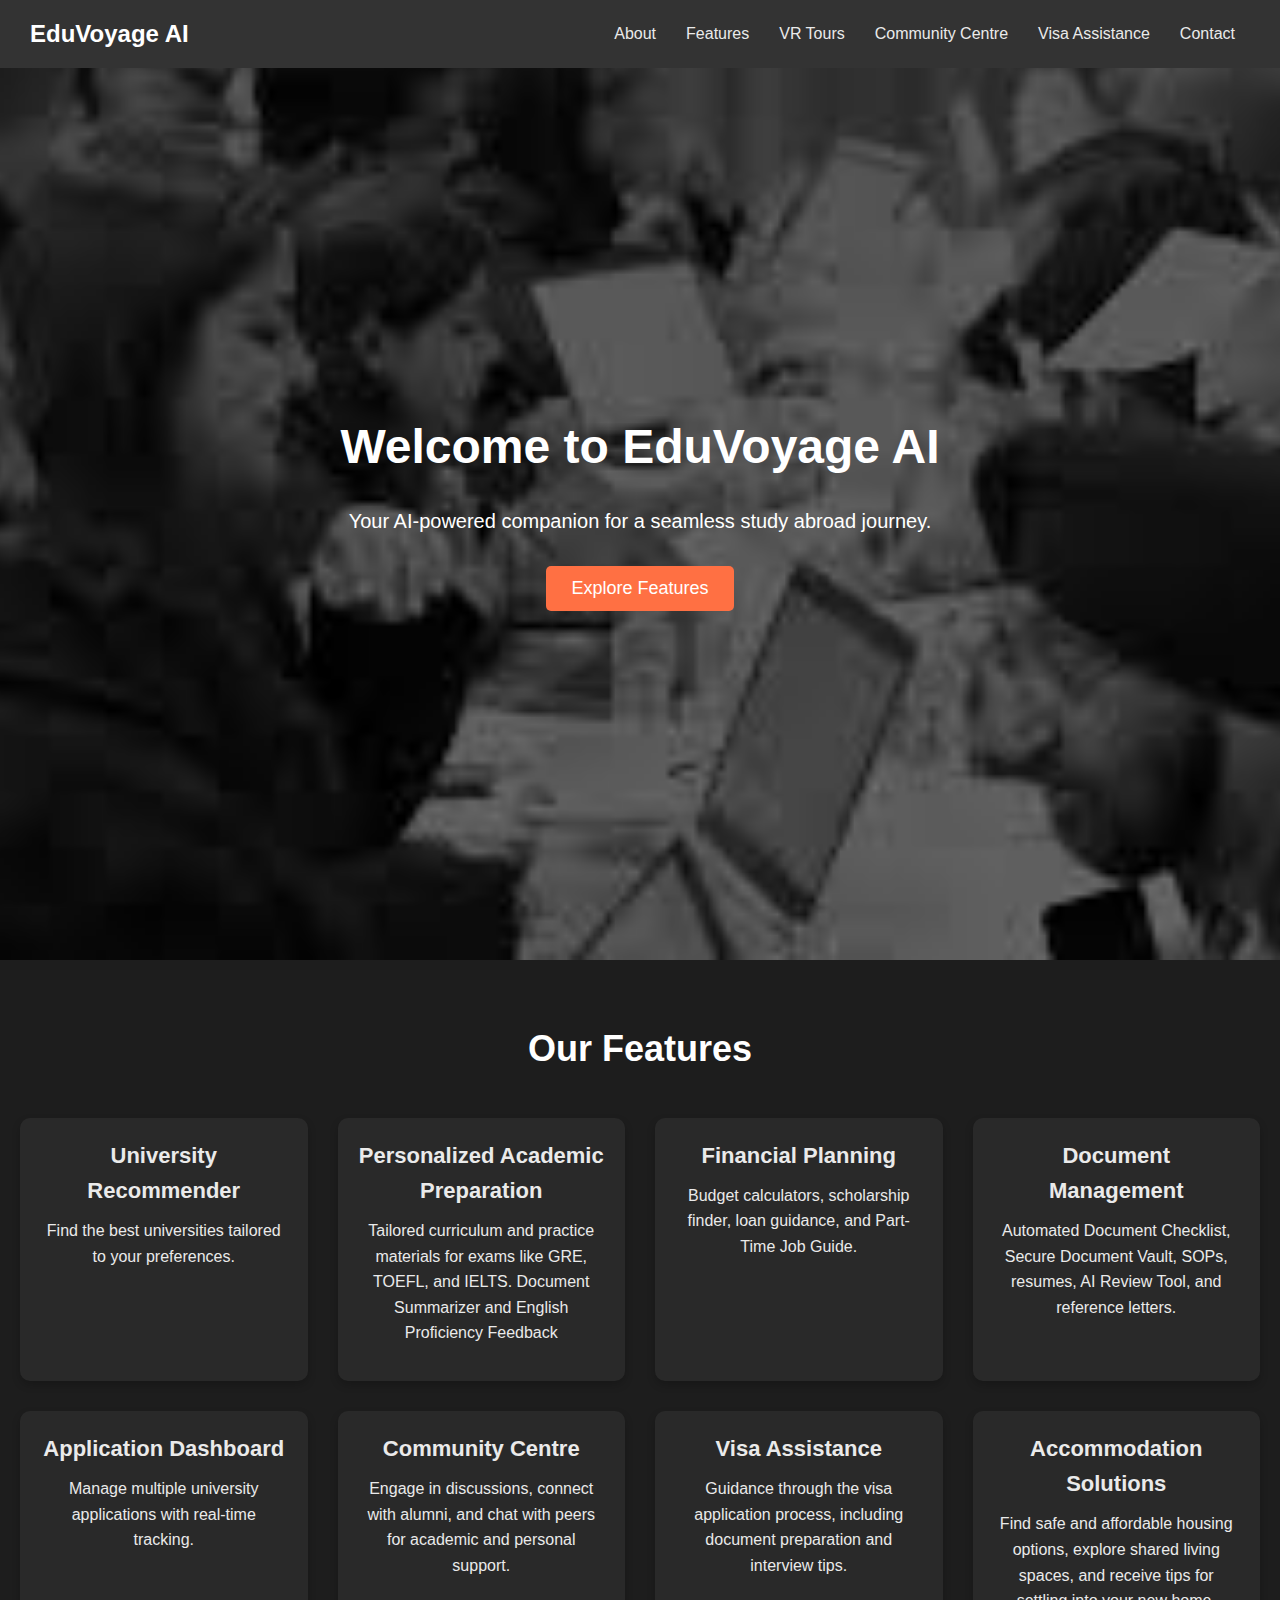
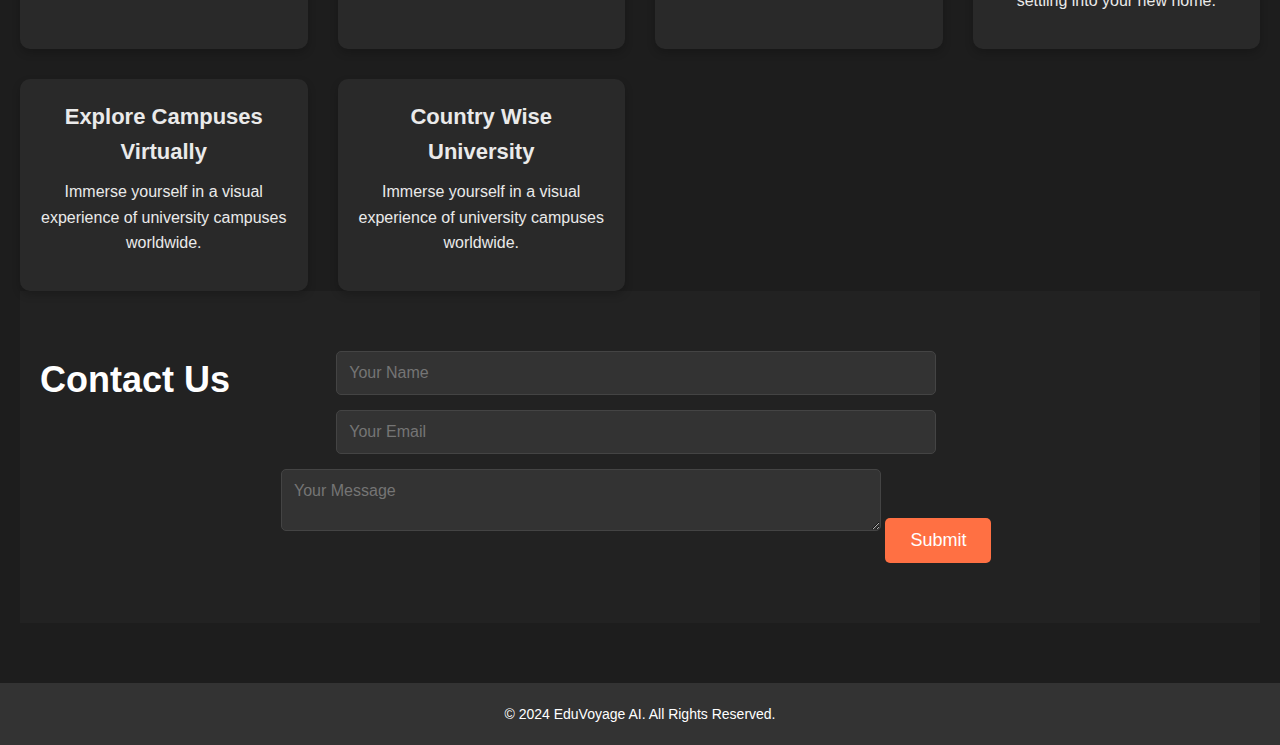
<file: index.html>
<!DOCTYPE html>
<html lang="en">
<head>
    <meta charset="UTF-8">
    <meta name="viewport" content="width=device-width, initial-scale=1.0">
    <title>EduVoyage AI</title>
    <link rel="stylesheet" href="styles.css">
</head>
<body>
    <header>
        <nav class="navbar">
            <div class="logo">EduVoyage AI</div>
            <ul class="nav-links">
                <li><a href="#about">About</a></li>
                <li><a href="#features">Features</a></li>
                <li><a href="#vr-tours">VR Tours</a></li>
                <li><a href="community.html">Community Centre</a></li>
                <li><a href="visa-assistance.html">Visa Assistance</a></li>
                <li><a href="#contact">Contact</a></li>
            </ul>
        </nav>
    </header>

    <main>
        <section class="hero" id="about">
            <h1>Welcome to EduVoyage AI</h1>
            <p>Your AI-powered companion for a seamless study abroad journey.</p>
            <button onclick="scrollToSection('features')">Explore Features</button>
        </section>

        <section class="features" id="features">
            <h2>Our Features</h2>
            <div class="feature-cards">
                <a href="uni.html" class="card clickable-card">
                    <h3>University Recommender</h3>
                    <p>Find the best universities tailored to your preferences. </p>
                </a>

                <a href="academic-preparation.html" class="card clickable-card">
                    <h3>Personalized Academic Preparation</h3>
                    <p>Tailored curriculum and practice materials for exams like GRE, TOEFL, and IELTS. Document Summarizer and English Proficiency Feedback</p>
                </a>

                <a href="financial-planning.html" class="card clickable-card">
                    <h3>Financial Planning</h3>
                    <p>Budget calculators, scholarship finder, loan guidance, and Part-Time Job Guide. </p>
                </a>

                <a href="document-management.html" class="card clickable-card">
                    <h3>Document Management</h3>
                    <p>Automated Document Checklist, Secure Document Vault, SOPs, resumes, AI Review Tool, and reference letters.</p>
                </a>

                <a href="application.html" class="card clickable-card">
                    <h3>Application Dashboard</h3>
                    <p>Manage multiple university applications with real-time tracking.</p>
                </a>

                <a href="community.html" class="card clickable-card">
                    <h3>Community Centre</h3>
                    <p>Engage in discussions, connect with alumni, and chat with peers for academic and personal support.</p>
                </a>

                <a href="visa-assistance.html" class="card clickable-card">
                    <h3>Visa Assistance</h3>
                    <p>Guidance through the visa application process, including document preparation and interview tips. </p>
                </a>

                <a href="accommodation-solutions.html" class="card clickable-card">
                    <h3>Accommodation Solutions</h3>
                    <p>Find safe and affordable housing options, explore shared living spaces, and receive tips for settling into your new home.</p>
                </a>

                <a href="vr-campus-tour.html" class="card clickable-card">
                    <h3>Explore Campuses Virtually</h3>
                    <p>Immerse yourself in a visual experience of university campuses worldwide.</p>
                </a>
                <a href="country.html" class="card clickable-card">
                    <h3>Country Wise University</h3>
                    <p>Immerse yourself in a visual experience of university campuses worldwide.</p>
                </a>
            </div>
        

        <section class="contact" id="contact">
            <h2>Contact Us</h2>
            <form id="contact-form">
                <input type="text" id="name" placeholder="Your Name" required>
                <input type="email" id="email" placeholder="Your Email" required>
                <textarea id="message" placeholder="Your Message" required></textarea>
                <button type="submit">Submit</button>
            </form>
        </section>
    </main>

    <footer>
        <p>&copy; 2024 EduVoyage AI. All Rights Reserved.</p>
    </footer>
</body>
</html>
</file>
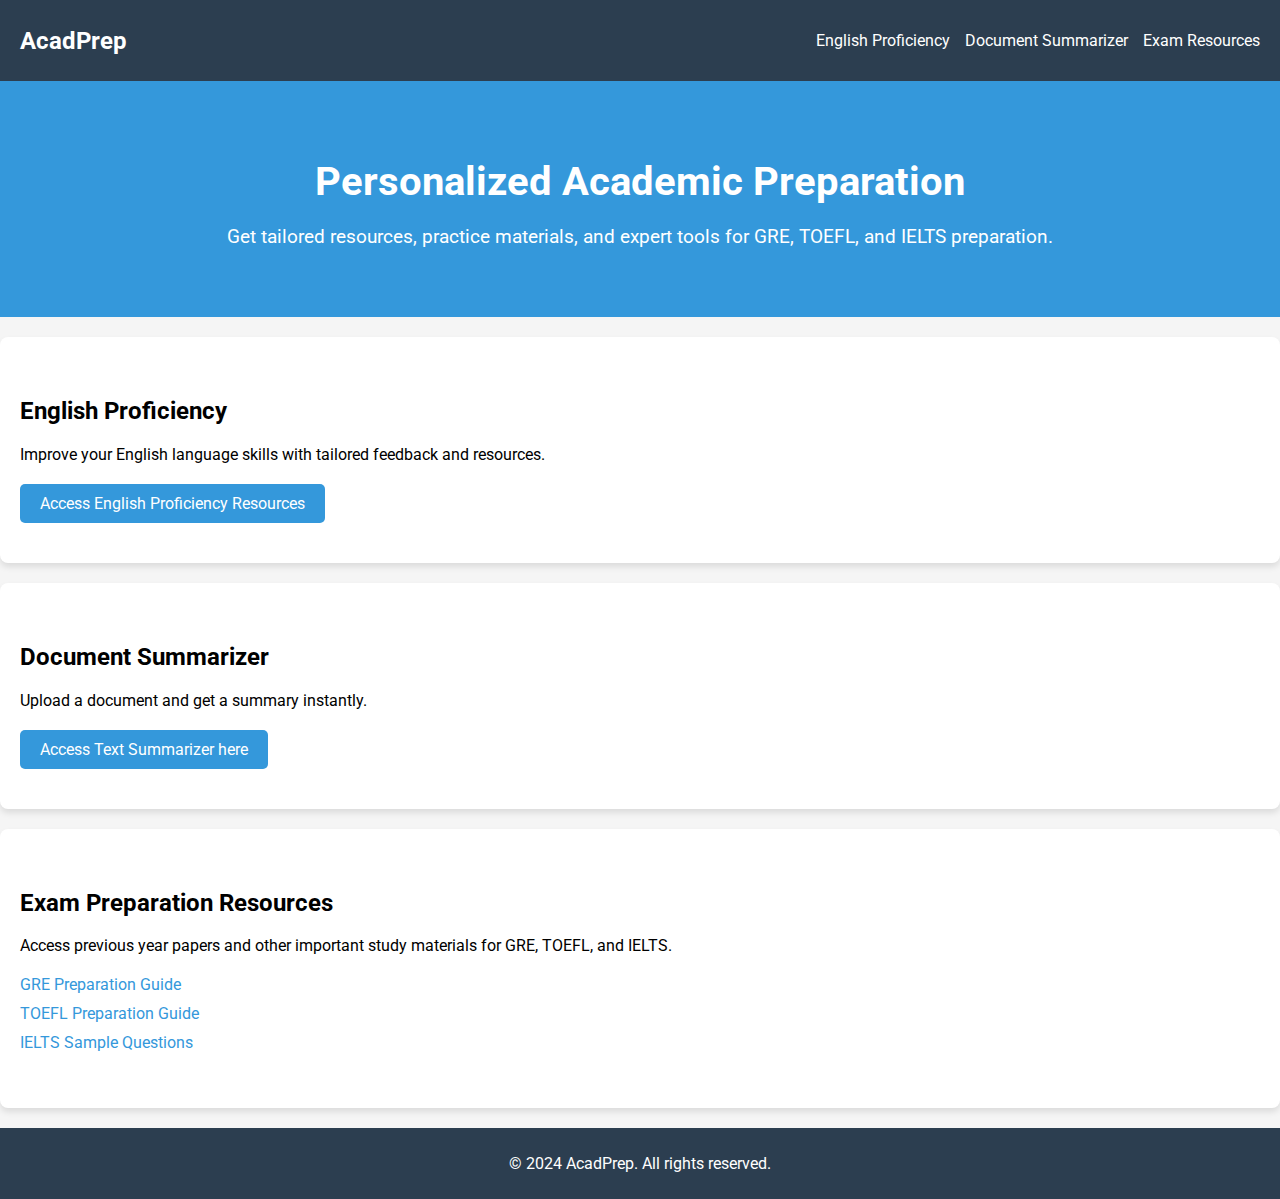
<file: academic-preparation.html>
<!DOCTYPE html>
<html lang="en">
<head>
  <meta charset="UTF-8">
  <meta name="viewport" content="width=device-width, initial-scale=1.0">
  <title>Personalized Academic Preparation</title>
  <link href="https://fonts.googleapis.com/css2?family=Roboto:wght@400;500&display=swap" rel="stylesheet">
  <link rel="stylesheet" href="academic-preparation.css">
</head>
<body>
  <!-- Navbar -->
  <header class="navbar">
    <div class="logo">AcadPrep</div>
    <nav>
      <ul class="nav-links">
        <li><a href="#english">English Proficiency</a></li>
        <li><a href="#summarizer">Document Summarizer</a></li>
        <li><a href="#exam-resources">Exam Resources</a></li>
      </ul>
    </nav>
  </header>

  <!-- Hero Section -->
  <section class="hero">
    <h1>Personalized Academic Preparation</h1>
    <p>Get tailored resources, practice materials, and expert tools for GRE, TOEFL, and IELTS preparation.</p>
  </section>

  <!-- English Proficiency Section -->
  <section id="english" class="english-section">
    <h2>English Proficiency</h2>
    <p>Improve your English language skills with tailored feedback and resources.</p>
    <a href="https://grammerchecker-vvftjewrogphgnwu4uopad.streamlit.app/" class="btn">Access English Proficiency Resources</a>
  </section>

  <!-- Document Summarizer Section -->
  <section id="summarizer" class="summarizer-section">
    <h2>Document Summarizer</h2>
    <p>Upload a document and get a summary instantly.</p>
    
    <a href="https://docsummaarizer.streamlit.app/" class="btn">Access Text Summarizer here</a>
  </section>

  <!-- Exam Resources Section -->
  <section id="exam-resources" class="exam-resources-section">
    <h2>Exam Preparation Resources</h2>
    <p>Access previous year papers and other important study materials for GRE, TOEFL, and IELTS.</p>
    <ul>
      <li><a href="https://www.ets.org/gre/revised_general/prepare/">GRE Preparation Guide</a></li>
      <li><a href="https://www.ets.org/toefl/test-takers/ibt/prepare/">TOEFL Preparation Guide</a></li>
      <li><a href="https://www.ielts.org/about-the-test/sample-test-questions">IELTS Sample Questions</a></li>
    </ul>
  </section>

  <!-- Footer -->
  <footer>
    <p>&copy; 2024 AcadPrep. All rights reserved.</p>
  </footer>

  <script src="academic-preparation.js"></script>
</body>
</html>
</file>
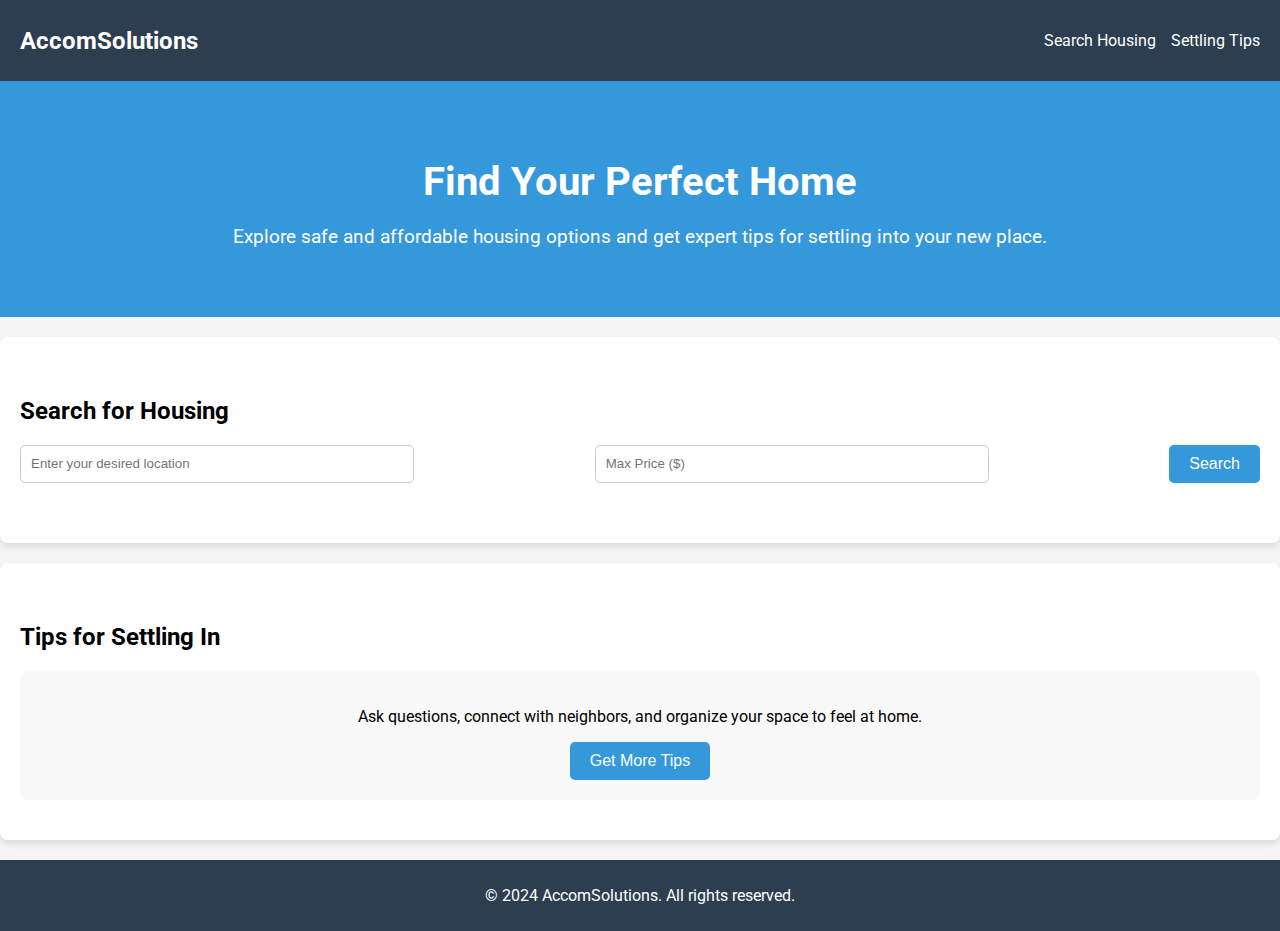
<file: accommodation-solutions.html>
<!DOCTYPE html>
<html lang="en">
<head>
  <meta charset="UTF-8">
  <meta name="viewport" content="width=device-width, initial-scale=1.0">
  <title>Accommodation Solutions</title>
  <link href="https://fonts.googleapis.com/css2?family=Roboto:wght@400;500&display=swap" rel="stylesheet">
  <link rel="stylesheet" href="accommodation-solutions.css">
</head>
<body>
  <!-- Navbar -->
  <header class="navbar">
    <div class="logo">AccomSolutions</div>
    <nav>
      <ul class="nav-links">
        <li><a href="#search">Search Housing</a></li>
        <li><a href="#tips">Settling Tips</a></li>
      </ul>
    </nav>
  </header>

  <!-- Hero Section -->
  <section class="hero">
    <h1>Find Your Perfect Home</h1>
    <p>Explore safe and affordable housing options and get expert tips for settling into your new place.</p>
  </section>

  <!-- Property Search Section -->
  <section id="search" class="search-section">
    <h2>Search for Housing</h2>
    <div class="search-container">
      <input type="text" id="location" placeholder="Enter your desired location" />
      <input type="number" id="price" placeholder="Max Price ($)" />
      <button onclick="searchHousing()">Search</button>
    </div>
    <div id="results"></div>
  </section>

  <!-- Tips Section -->
  <section id="tips" class="tips-section">
    <h2>Tips for Settling In</h2>
    <div class="tips-content">
      <p>Ask questions, connect with neighbors, and organize your space to feel at home.</p>
      <button onclick="getAIRecommendations()">Get More Tips</button>
    </div>
  </section>

  <!-- Footer -->
  <footer>
    <p>&copy; 2024 AccomSolutions. All rights reserved.</p>
  </footer>

  <script src="accommodation-solutions.js"></script>
</body>
</html>
</file>
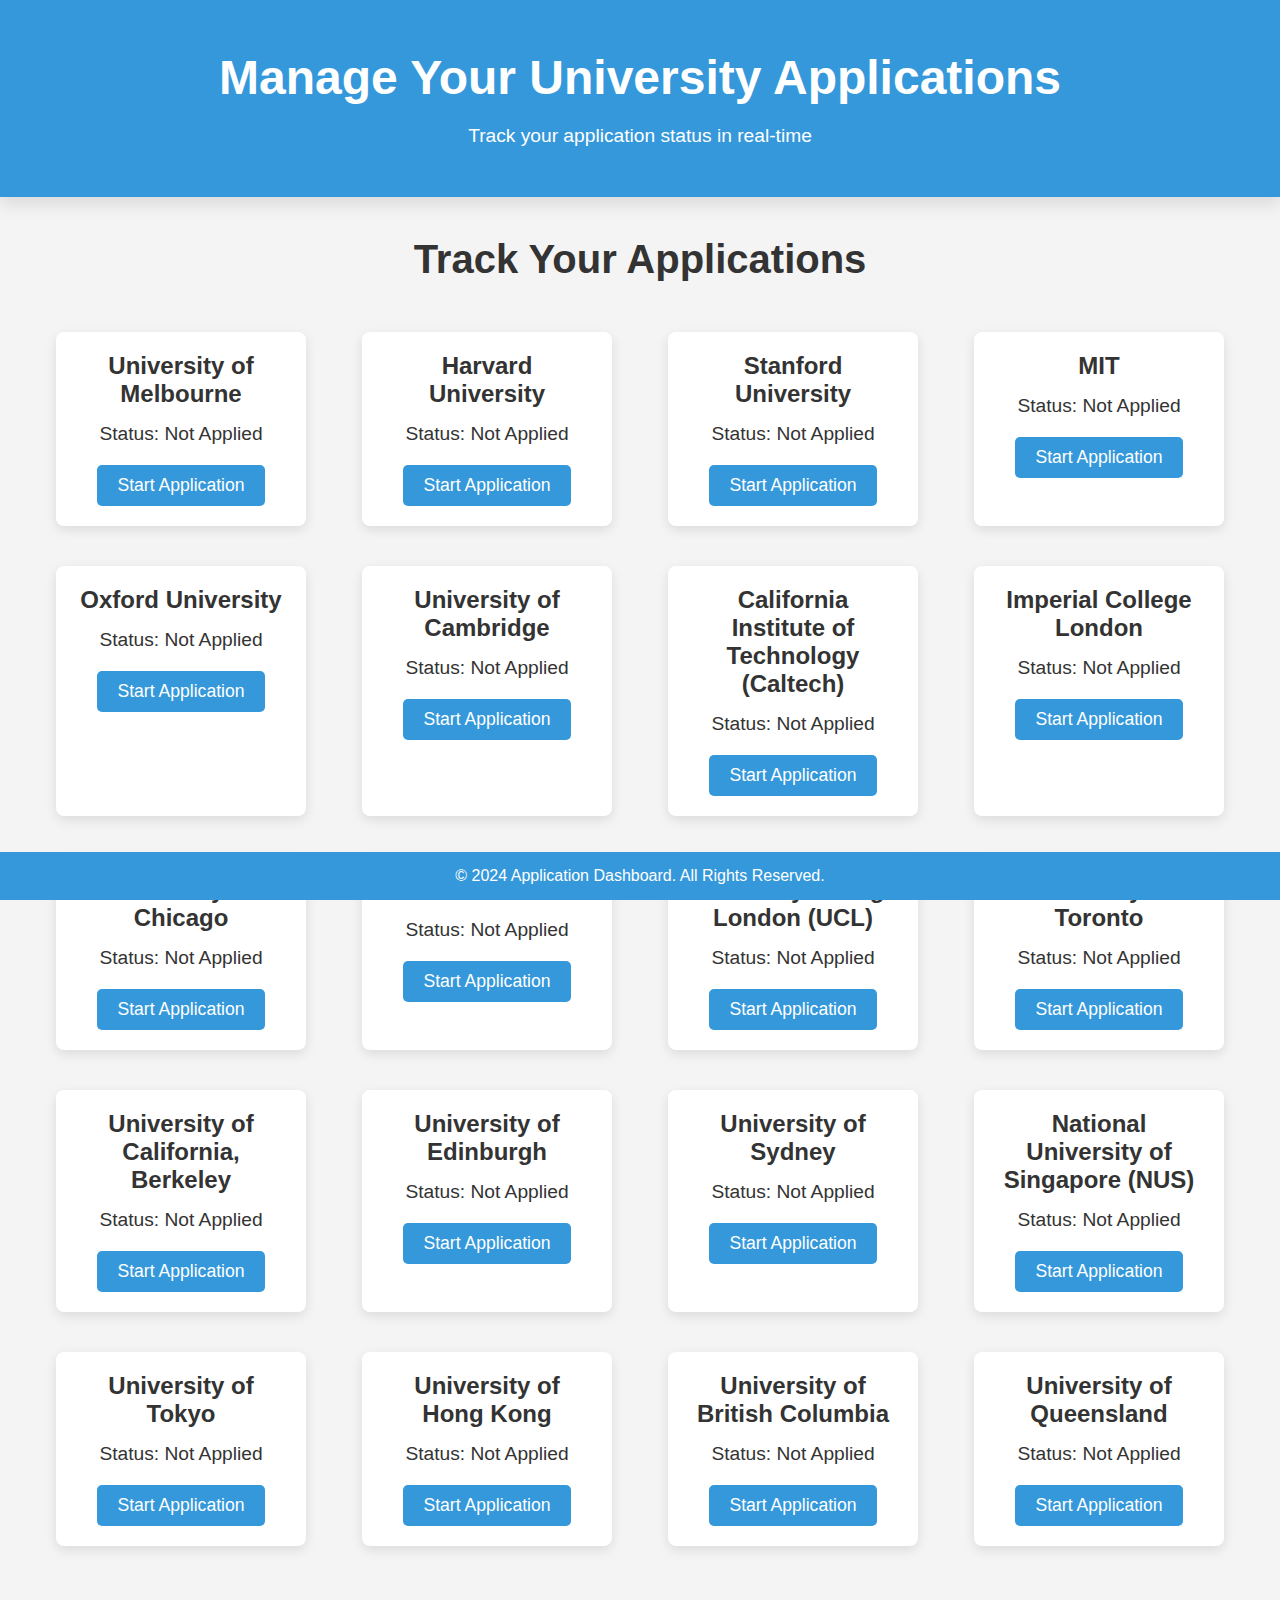
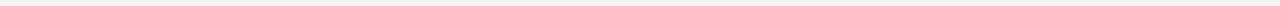
<file: application.html>
<!DOCTYPE html>
<html lang="en">
<head>
  <meta charset="UTF-8">
  <meta name="viewport" content="width=device-width, initial-scale=1.0">
  <title>Application Dashboard</title>
  <link rel="stylesheet" href="application.css"> <!-- Updated stylesheet link -->
</head>
<body>

  
  <section class="hero">
    <h1>Manage Your University Applications</h1>
    <p>Track your application status in real-time</p>
  </section>
  
  <section class="app-section">
    <h2>Track Your Applications</h2>
    <div class="card-container">
      <div class="card" id="university1">
        <h3>University of Melbourne</h3>
        <p class="status">Status: <span>Not Applied</span></p>
        <button class="progress-btn" onclick="updateProgress('university1')">Start Application</button>
      </div>
      <div class="card" id="university2">
        <h3>Harvard University</h3>
        <p class="status">Status: <span>Not Applied</span></p>
        <button class="progress-btn" onclick="updateProgress('university2')">Start Application</button>
      </div>
      <div class="card" id="university3">
        <h3>Stanford University</h3>
        <p class="status">Status: <span>Not Applied</span></p>
        <button class="progress-btn" onclick="updateProgress('university3')">Start Application</button>
      </div>
      <div class="card" id="university4">
        <h3>MIT</h3>
        <p class="status">Status: <span>Not Applied</span></p>
        <button class="progress-btn" onclick="updateProgress('university4')">Start Application</button>
      </div>
      <div class="card" id="university5">
        <h3>Oxford University</h3>
        <p class="status">Status: <span>Not Applied</span></p>
        <button class="progress-btn" onclick="updateProgress('university5')">Start Application</button>
      </div>
      <div class="card" id="university6">
        <h3>University of Cambridge</h3>
        <p class="status">Status: <span>Not Applied</span></p>
        <button class="progress-btn" onclick="updateProgress('university6')">Start Application</button>
      </div>
      <div class="card" id="university7">
        <h3>California Institute of Technology (Caltech)</h3>
        <p class="status">Status: <span>Not Applied</span></p>
        <button class="progress-btn" onclick="updateProgress('university7')">Start Application</button>
      </div>
      <div class="card" id="university8">
        <h3>Imperial College London</h3>
        <p class="status">Status: <span>Not Applied</span></p>
        <button class="progress-btn" onclick="updateProgress('university8')">Start Application</button>
      </div>
      <div class="card" id="university9">
        <h3>University of Chicago</h3>
        <p class="status">Status: <span>Not Applied</span></p>
        <button class="progress-btn" onclick="updateProgress('university9')">Start Application</button>
      </div>
      <div class="card" id="university10">
        <h3>ETH Zurich</h3>
        <p class="status">Status: <span>Not Applied</span></p>
        <button class="progress-btn" onclick="updateProgress('university10')">Start Application</button>
      </div>
      <div class="card" id="university11">
        <h3>University College London (UCL)</h3>
        <p class="status">Status: <span>Not Applied</span></p>
        <button class="progress-btn" onclick="updateProgress('university11')">Start Application</button>
      </div>
      <div class="card" id="university12">
        <h3>University of Toronto</h3>
        <p class="status">Status: <span>Not Applied</span></p>
        <button class="progress-btn" onclick="updateProgress('university12')">Start Application</button>
      </div>
      <div class="card" id="university13">
        <h3>University of California, Berkeley</h3>
        <p class="status">Status: <span>Not Applied</span></p>
        <button class="progress-btn" onclick="updateProgress('university13')">Start Application</button>
      </div>
      <div class="card" id="university14">
        <h3>University of Edinburgh</h3>
        <p class="status">Status: <span>Not Applied</span></p>
        <button class="progress-btn" onclick="updateProgress('university14')">Start Application</button>
      </div>
      <div class="card" id="university15">
        <h3>University of Sydney</h3>
        <p class="status">Status: <span>Not Applied</span></p>
        <button class="progress-btn" onclick="updateProgress('university15')">Start Application</button>
      </div>
      <div class="card" id="university16">
        <h3>National University of Singapore (NUS)</h3>
        <p class="status">Status: <span>Not Applied</span></p>
        <button class="progress-btn" onclick="updateProgress('university16')">Start Application</button>
      </div>
      <div class="card" id="university17">
        <h3>University of Tokyo</h3>
        <p class="status">Status: <span>Not Applied</span></p>
        <button class="progress-btn" onclick="updateProgress('university17')">Start Application</button>
      </div>
      <div class="card" id="university18">
        <h3>University of Hong Kong</h3>
        <p class="status">Status: <span>Not Applied</span></p>
        <button class="progress-btn" onclick="updateProgress('university18')">Start Application</button>
      </div>
      <div class="card" id="university19">
        <h3>University of British Columbia</h3>
        <p class="status">Status: <span>Not Applied</span></p>
        <button class="progress-btn" onclick="updateProgress('university19')">Start Application</button>
      </div>
      <div class="card" id="university20">
        <h3>University of Queensland</h3>
        <p class="status">Status: <span>Not Applied</span></p>
        <button class="progress-btn" onclick="updateProgress('university20')">Start Application</button>
      </div>
    </div>
  </section>

  <footer>
    <p>&copy; 2024 Application Dashboard. All Rights Reserved.</p>
  </footer>

  <script src="application.js"></script>
</body>
</html>
</file>
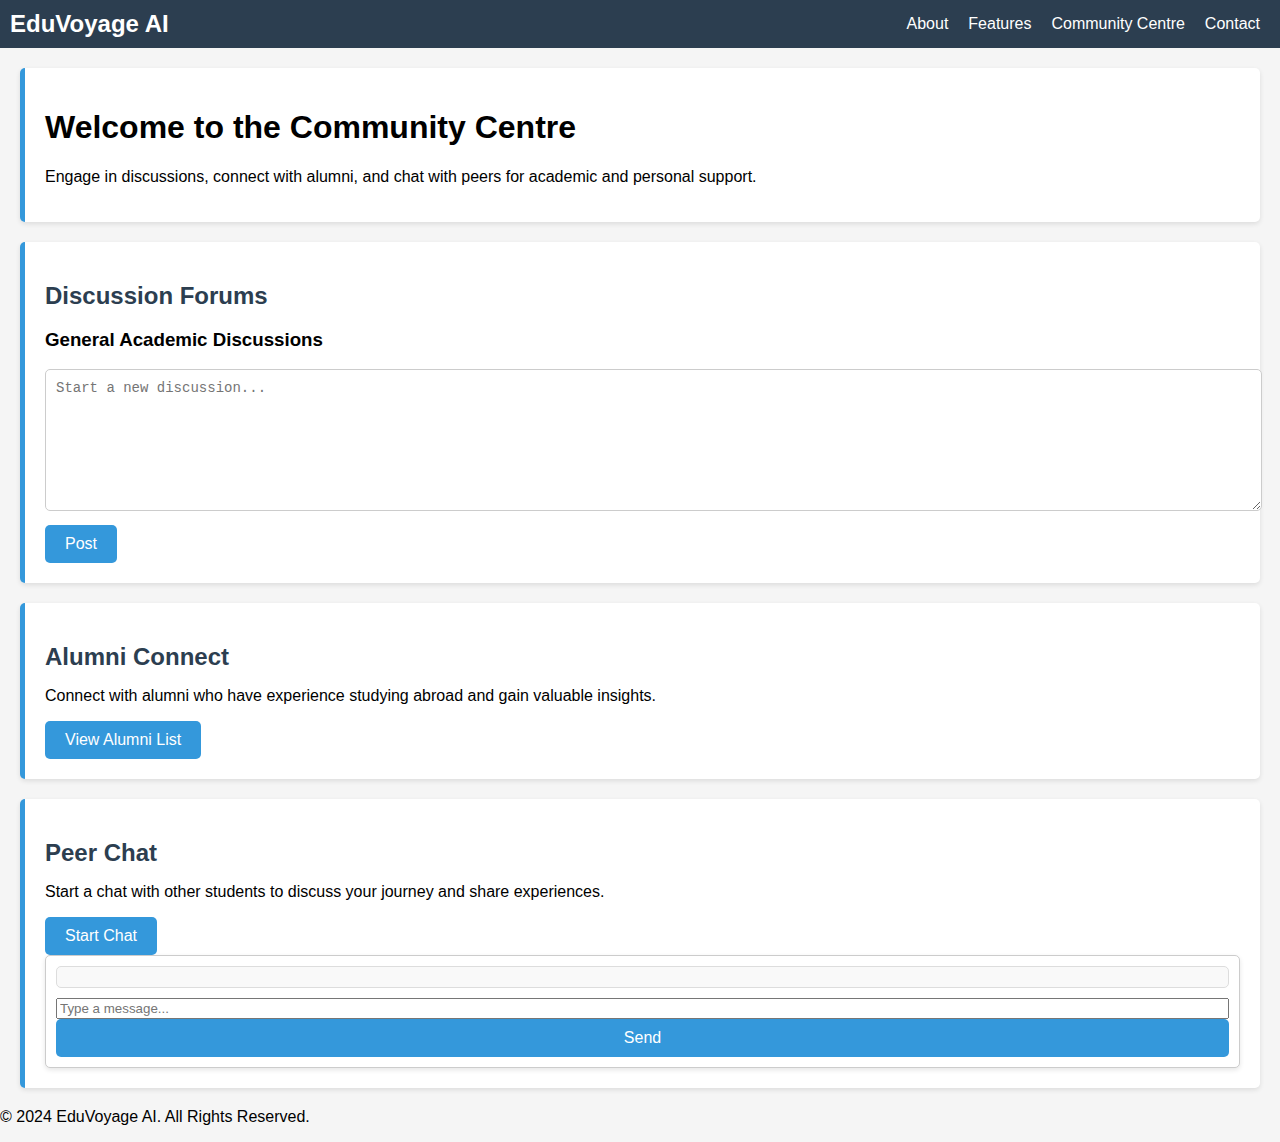
<file: community.html>
<!DOCTYPE html>
<html lang="en">
<head>
    <meta charset="UTF-8">
    <meta name="viewport" content="width=device-width, initial-scale=1.0">
    <title>Community Centre | EduVoyage AI</title>
    <link rel="stylesheet" href="community.css">
</head>
<body>
    <header>
        <nav class="navbar">
            <div class="logo">EduVoyage AI</div>
            <ul class="nav-links">
                <li><a href="#about">About</a></li>
                <li><a href="#features">Features</a></li>
                <li><a href="#community">Community Centre</a></li>
                <li><a href="#contact">Contact</a></li>
            </ul>
        </nav>
    </header>

    <main>
        <section class="community-intro" id="community">
            <h1>Welcome to the Community Centre</h1>
            <p>Engage in discussions, connect with alumni, and chat with peers for academic and personal support.</p>
        </section>

        <section class="discussion-forums">
            <h2>Discussion Forums</h2>
            <div class="forum">
                <h3>General Academic Discussions</h3>
                <textarea placeholder="Start a new discussion..." id="new-post"></textarea>
                <button onclick="postDiscussion()">Post</button>
            </div>
            <div class="posts" id="post-list">
                <!-- User posts will appear here -->
            </div>
        </section>

        <section class="alumni-connect">
            <h2>Alumni Connect</h2>
            <p>Connect with alumni who have experience studying abroad and gain valuable insights.</p>
            <button onclick="showAlumniList()">View Alumni List</button>
            <div id="alumni-list" class="hidden">
                <ul>
                    <li>John Doe - University of XYZ</li>
                    <li>Jane Smith - University of ABC</li>
                    <!-- More alumni can be added here -->
                </ul>
            </div>
        </section>

        <section class="peer-chat">
            <h2>Peer Chat</h2>
            <p>Start a chat with other students to discuss your journey and share experiences.</p>
            <button onclick="startChat()">Start Chat</button>
            <div id="chat-window" class="hidden">
                <div id="chat-messages"></div>
                <input type="text" id="chat-input" placeholder="Type a message...">
                <button onclick="sendMessage()">Send</button>
            </div>
        </section>
    </main>

    <footer>
        <p>&copy; 2024 EduVoyage AI. All Rights Reserved.</p>
    </footer>

    <script src="community.js"></script>
</body>
</html>
</file>
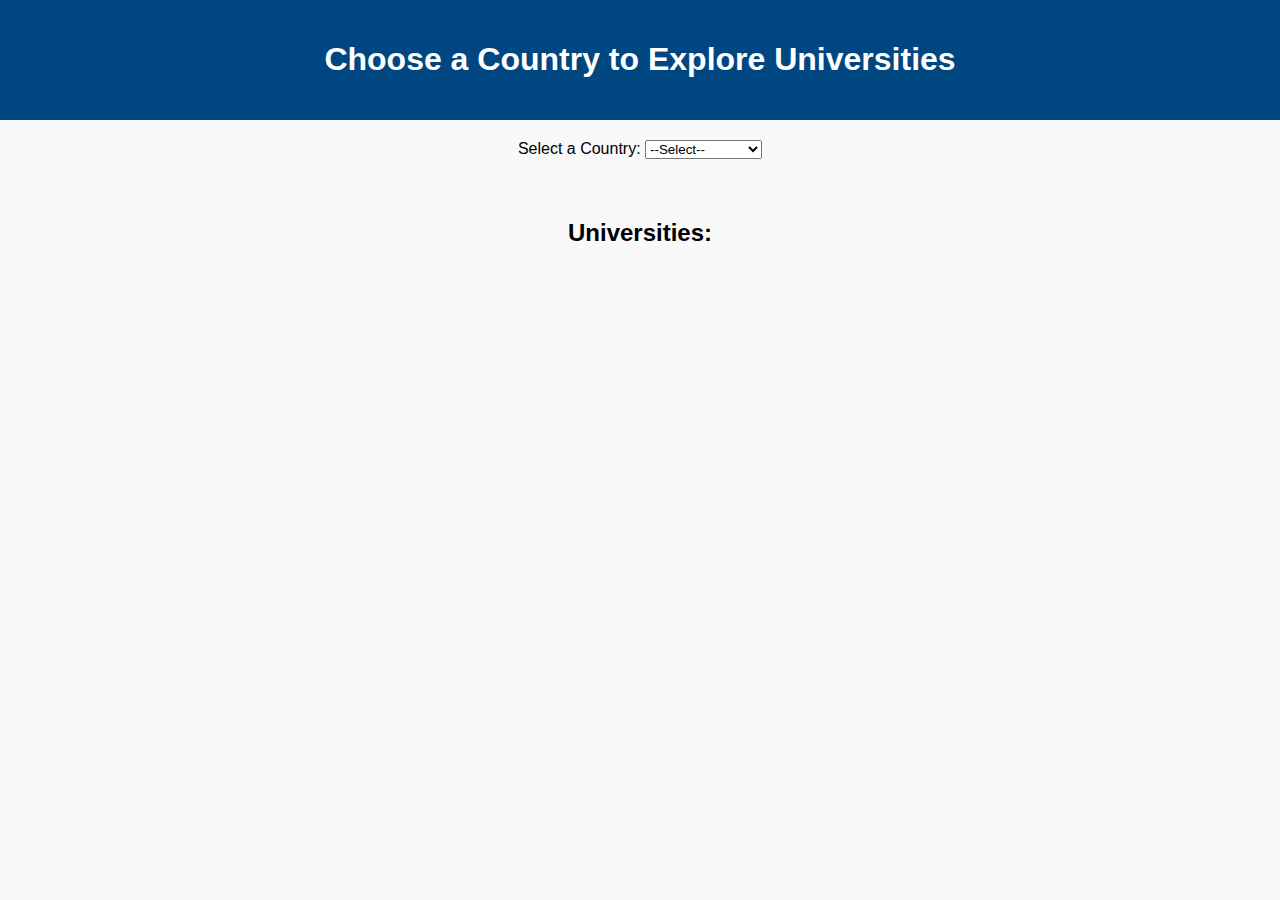
<file: country.html>
<!DOCTYPE html>
<html lang="en">
<head>
    <meta charset="UTF-8">
    <meta name="viewport" content="width=device-width, initial-scale=1.0">
    <title>University Roadmap</title>
    <link rel="stylesheet" href="country.css">
</head>
<body>
    <header>
        <h1>Choose a Country to Explore Universities</h1>
    </header>

    <section class="country-selection">
        <label for="country-select">Select a Country:</label>
        <select id="country-select">
            <option value="">--Select--</option>
            <option value="usa">United States</option>
            <option value="uk">United Kingdom</option>
            <option value="australia">Australia</option>
            <option value="canada">Canada</option>
        </select>
    </section>

    <section class="university-list">
        <h2>Universities:</h2>
        <ul id="university-list"></ul>
    </section>

    <script src="country.js"></script>
</body>
</html>
</file>
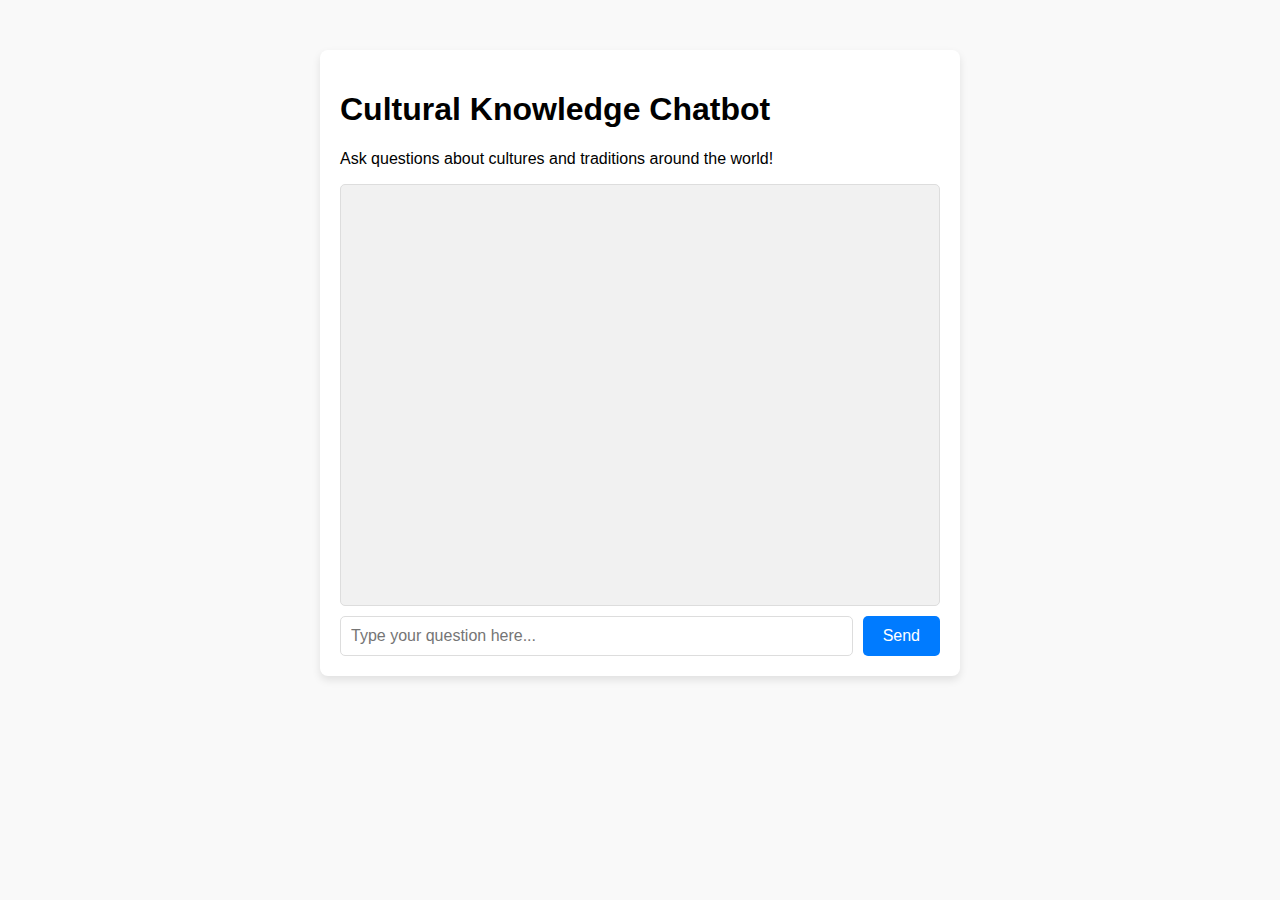
<file: culture.html>
<!DOCTYPE html>
<html lang="en">
<head>
    <meta charset="UTF-8">
    <meta name="viewport" content="width=device-width, initial-scale=1.0">
    <title>Cultural Knowledge Chatbot</title>
    <style>
        body {
            font-family: Arial, sans-serif;
            margin: 0;
            padding: 0;
            background-color: #f9f9f9;
        }
        .container {
            max-width: 600px;
            margin: 50px auto;
            padding: 20px;
            background: #ffffff;
            border-radius: 8px;
            box-shadow: 0 4px 8px rgba(0, 0, 0, 0.1);
        }
        #chat-box {
            height: 400px;
            overflow-y: auto;
            border: 1px solid #ddd;
            padding: 10px;
            margin-bottom: 10px;
            background: #f1f1f1;
            border-radius: 5px;
        }
        #chat-box div {
            margin-bottom: 10px;
        }
        #chat-box div strong {
            display: block;
            font-weight: bold;
        }
        .chat-controls {
            display: flex;
            gap: 10px;
        }
        #chat-input {
            flex: 1;
            padding: 10px;
            border: 1px solid #ddd;
            border-radius: 5px;
            font-size: 16px;
        }
        #chat-send {
            padding: 10px 20px;
            background: #007bff;
            color: white;
            border: none;
            border-radius: 5px;
            cursor: pointer;
            font-size: 16px;
        }
        #chat-send:hover {
            background: #0056b3;
        }
    </style>
</head>
<body>
    <div class="container">
        <h1>Cultural Knowledge Chatbot</h1>
        <p>Ask questions about cultures and traditions around the world!</p>
        <div id="chat-box"></div>
        <div class="chat-controls">
            <input type="text" id="chat-input" placeholder="Type your question here...">
            <button id="chat-send">Send</button>
        </div>
    </div>

    <script>
        const chatBox = document.getElementById('chat-box');
        const chatInput = document.getElementById('chat-input');
        const chatSend = document.getElementById('chat-send');

        const API_URL = "https://api-inference.huggingface.co/models/google/flan-t5-base"; // Choose a model better suited for Q&A
        const API_KEY = "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"; // Replace with your Hugging Face API Key

        chatSend.addEventListener('click', async () => {
            const userInput = chatInput.value.trim();
            if (!userInput) return;

            // Display user message
            chatBox.innerHTML += `<div><strong>You:</strong> ${userInput}</div>`;
            chatInput.value = '';

            // Display bot typing message
            chatBox.innerHTML += `<div><strong>Bot:</strong> Typing...</div>`;
            chatBox.scrollTop = chatBox.scrollHeight;

            // Define contextual prompt
            const prompt = `You are an expert on cultural knowledge and traditions from around the world. Answer the following question: "${userInput}"`;

            // Call Hugging Face API
            const response = await fetch(API_URL, {
                method: "POST",
                headers: {
                    "Authorization": `Bearer ${API_KEY}`,
                    "Content-Type": "application/json"
                },
                body: JSON.stringify({
                    inputs: prompt,
                    options: { wait_for_model: true }
                })
            });

            const result = await response.json();

            // Parse response
            const botResponse = result && result.generated_text ? result.generated_text : "I'm not sure how to respond to that.";
            const botMessageElement = chatBox.querySelector("div:last-child");
            botMessageElement.innerHTML = `<strong>Bot:</strong> ${botResponse}`;
            chatBox.scrollTop = chatBox.scrollHeight;
        });
    </script>
</body>
</html>
</file>
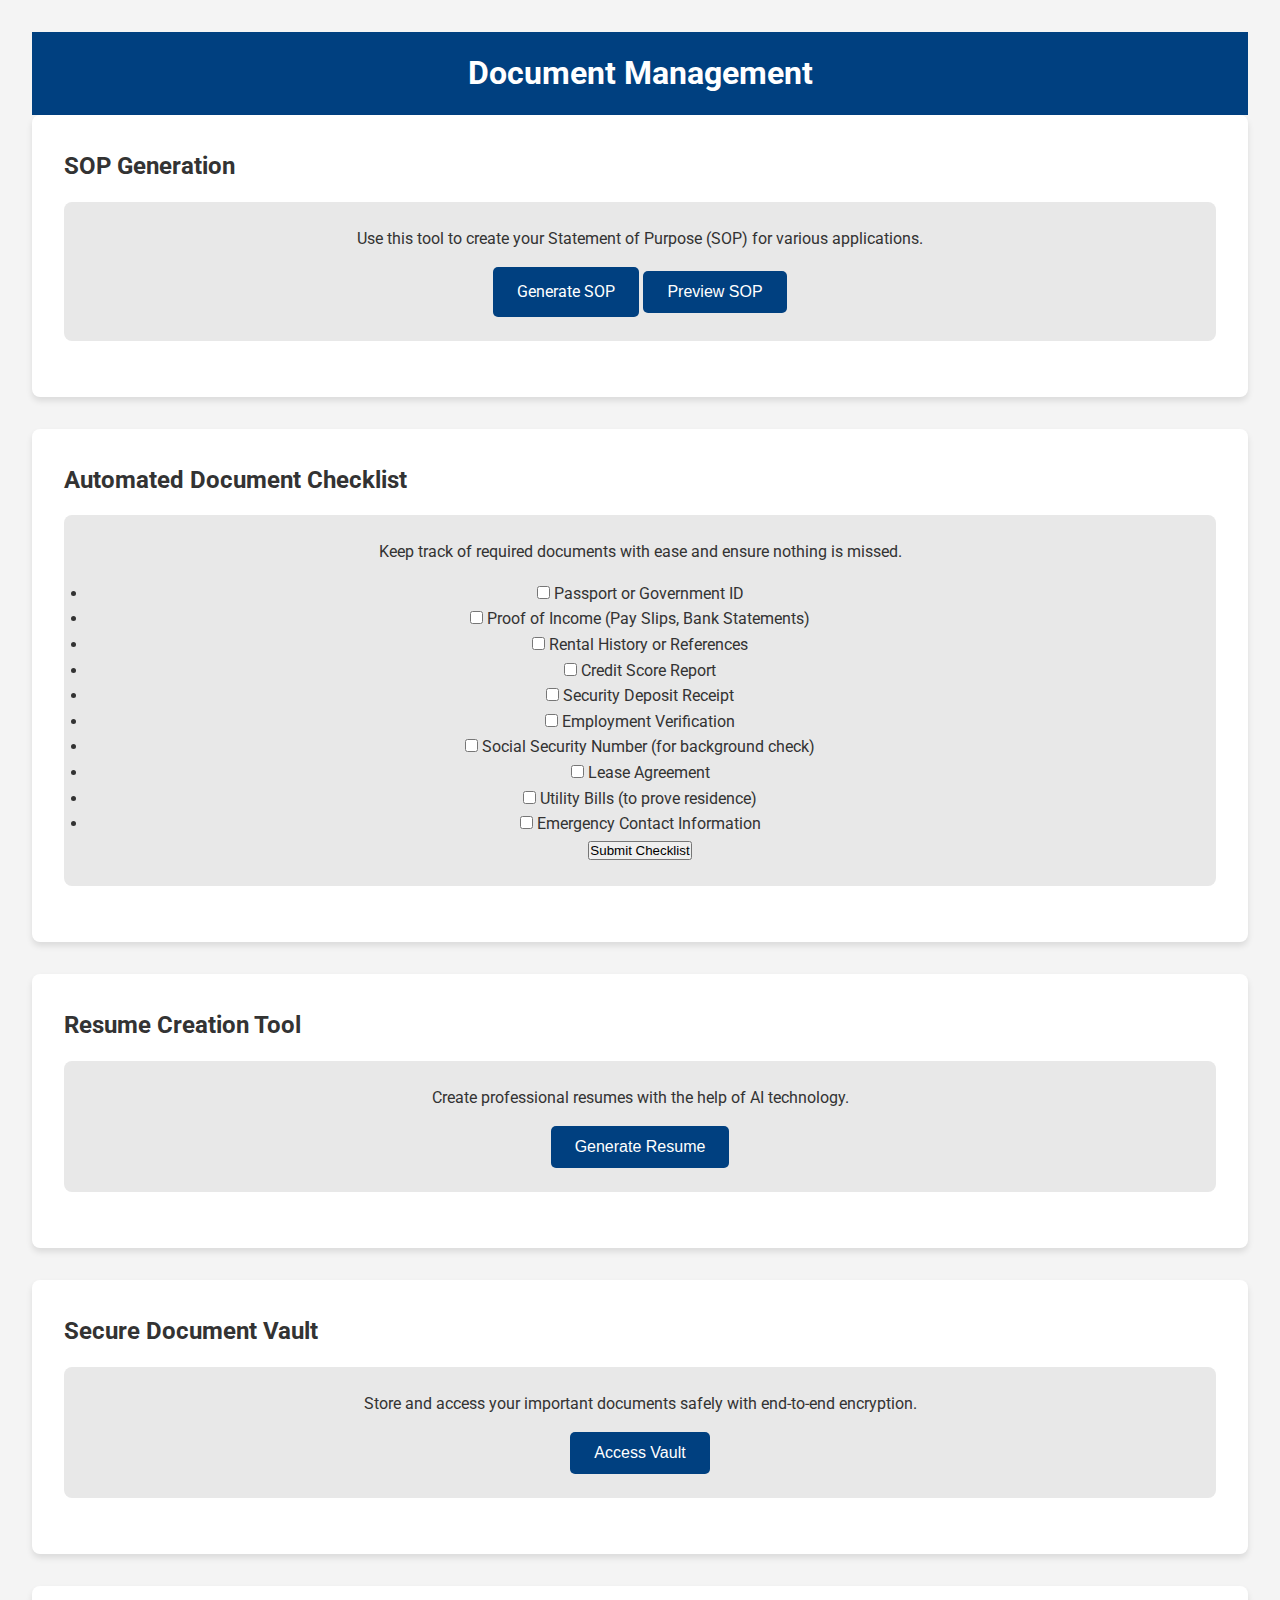
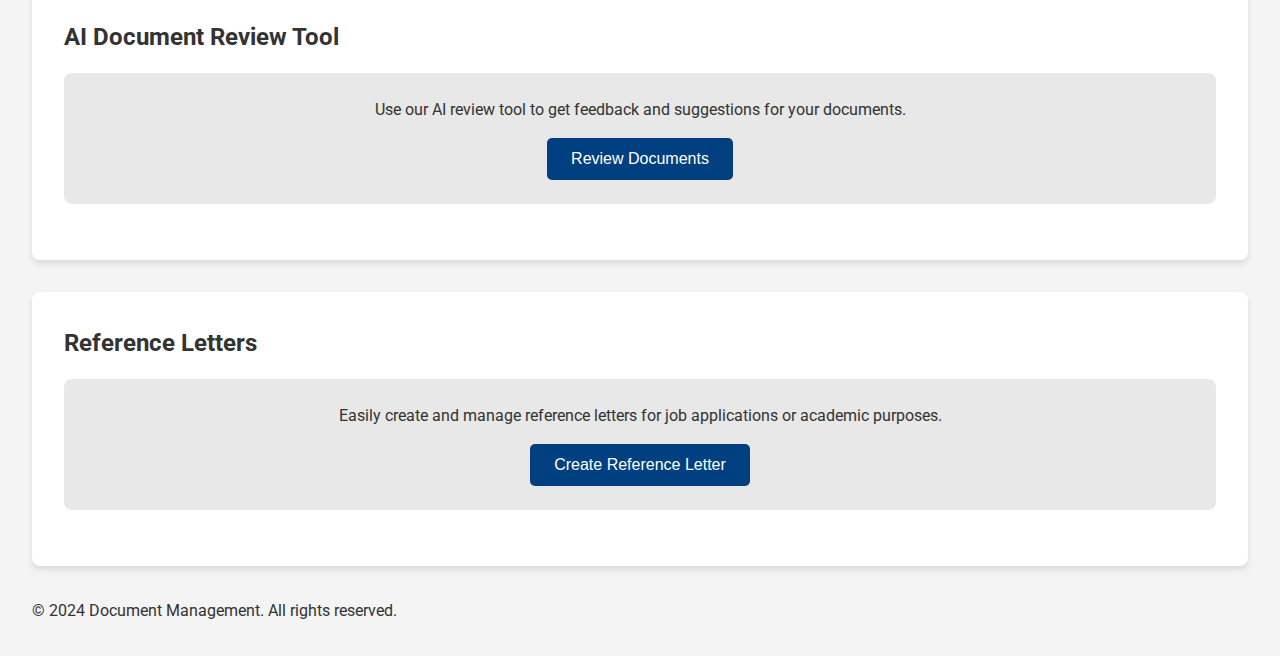
<file: document-management.html>
<!DOCTYPE html>
<html lang="en">
<head>
  <meta charset="UTF-8">
  <meta name="viewport" content="width=device-width, initial-scale=1.0">
  <title>Document Management</title>
  <link href="https://fonts.googleapis.com/css2?family=Roboto:wght@400;500&display=swap" rel="stylesheet">
  <style>
    /* General Reset */
    * {
      margin: 0;
      padding: 0;
      box-sizing: border-box;
    }

    body {
      font-family: 'Roboto', sans-serif;
      line-height: 1.6;
      color: #333;
      background-color: #f4f4f4;
      padding: 2rem;
    }

    /* Header */
    header {
      background-color: #004080;
      color: #fff;
      padding: 1rem 2rem;
      text-align: center;
    }

    /* Section Styling */
    .section {
      background-color: #fff;
      border-radius: 8px;
      box-shadow: 0 4px 6px rgba(0, 0, 0, 0.1);
      padding: 2rem;
      margin-bottom: 2rem;
    }

    .section h2 {
      margin-bottom: 1rem;
    }

    .card {
      background-color: #e8e8e8;
      border-radius: 8px;
      padding: 1.5rem;
      margin-bottom: 1.5rem;
      text-align: center;
      cursor: pointer;
      transition: background-color 0.3s, transform 0.3s;
    }

    .card:hover {
      background-color: #d4d4d4;
      transform: scale(1.05);
    }

    .card p {
      font-size: 1rem;
      margin-bottom: 1rem;
    }

    .link-button {
      display: inline-block;
      padding: 0.75rem 1.5rem;
      background-color: #004080;
      color: #fff;
      border: none;
      border-radius: 5px;
      text-decoration: none;
      cursor: pointer;
      font-size: 1rem;
      transition: background-color 0.3s;
    }

    .link-button:hover {
      background-color: #00264d;
    }
  </style>
</head>
<body>
  <!-- Header -->
  <header>
    <h1>Document Management</h1>
  </header>
  <!-- SOP Generation Section -->
  <section class="section" id="sop-generation">
    <h2>SOP Generation</h2>
    <div class="card">
      <p>Use this tool to create your Statement of Purpose (SOP) for various applications.</p>
      <a href="https://huggingface.co/spaces/Satyajit45/sop-generator" class="link-button" target="_blank">Generate SOP</a>
      <button class="link-button" onclick="alert('Feature under development')">Preview SOP</button>
    </div>
  </section>

 

<!-- Document Checklist Section -->
<section class="section" id="checklist">
  <h2>Automated Document Checklist</h2>
  <div class="card">
    <p>Keep track of required documents with ease and ensure nothing is missed.</p>
    <form id="checklistForm">
      <ul class="checklist">
        <li>
          <label><input type="checkbox" name="document" /> Passport or Government ID</label>
        </li>
        <li>
          <label><input type="checkbox" name="document" /> Proof of Income (Pay Slips, Bank Statements)</label>
        </li>
        <li>
          <label><input type="checkbox" name="document" /> Rental History or References</label>
        </li>
        <li>
          <label><input type="checkbox" name="document" /> Credit Score Report</label>
        </li>
        <li>
          <label><input type="checkbox" name="document" /> Security Deposit Receipt</label>
        </li>
        <li>
          <label><input type="checkbox" name="document" /> Employment Verification</label>
        </li>
        <li>
          <label><input type="checkbox" name="document" /> Social Security Number (for background check)</label>
        </li>
        <li>
          <label><input type="checkbox" name="document" /> Lease Agreement</label>
        </li>
        <li>
          <label><input type="checkbox" name="document" /> Utility Bills (to prove residence)</label>
        </li>
        <li>
          <label><input type="checkbox" name="document" /> Emergency Contact Information</label>
        </li>
      </ul>
      <div class="button-container">
        <button type="button" onclick="submitChecklist()">Submit Checklist</button>
      </div>
    </form>
  </div>
</section>
 <!-- Resume Section with AI Tool -->
 <section class="section" id="resume">
  <h2>Resume Creation Tool</h2>
  <div class="card">
    <p>Create professional resumes with the help of AI technology.</p>
    <button class="link-button" onclick="alert('Feature under development')">Generate Resume</button>
  </div>
</section>

  <!-- Secure Document Vault Section -->
  <section class="section" id="vault">
    <h2>Secure Document Vault</h2>
    <div class="card">
      <p>Store and access your important documents safely with end-to-end encryption.</p>
      <button class="link-button" onclick="alert('Feature under development')">Access Vault</button>
    </div>
  </section>



  <!-- AI Review Tool Section -->
  <section class="section" id="ai-review">
    <h2>AI Document Review Tool</h2>
    <div class="card">
      <p>Use our AI review tool to get feedback and suggestions for your documents.</p>
      <button class="link-button" onclick="alert('Feature under development')">Review Documents</button>
    </div>
  </section>

  <!-- Reference Letters Section -->
  <section class="section" id="reference-letters">
    <h2>Reference Letters</h2>
    <div class="card">
      <p>Easily create and manage reference letters for job applications or academic purposes.</p>
      <button class="link-button" onclick="alert('Feature under development')">Create Reference Letter</button>
    </div>
  </section>

  <!-- Footer -->
  <footer>
    <p>&copy; 2024 Document Management. All rights reserved.</p>
  </footer>

  <script>
    // Placeholder function for interactivity
    function alertUnderDevelopment() {
      alert('Feature under development');
    }
  </script>
</body>
</html>
</file>
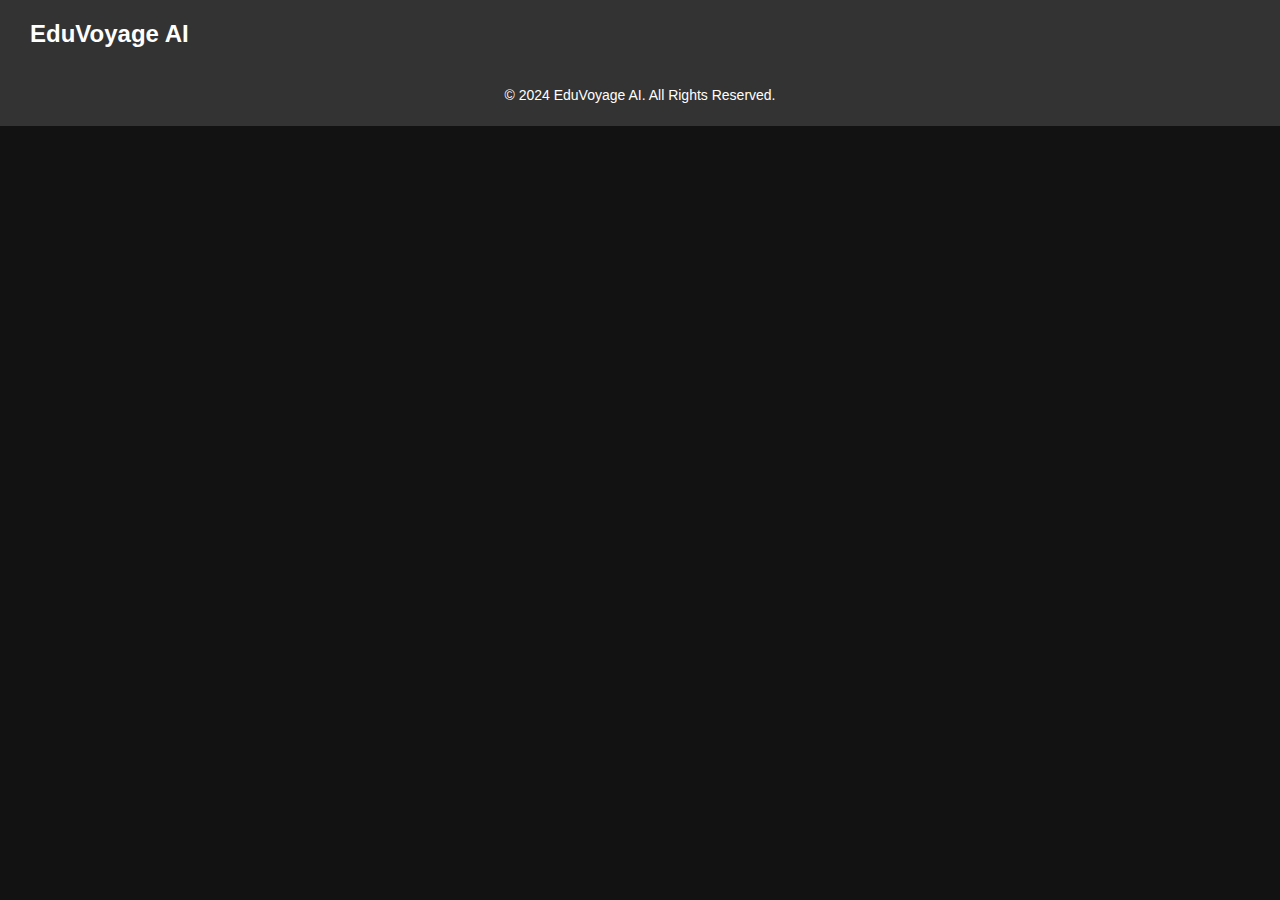
<file: recommender.html>
<!DOCTYPE html>
<html lang="en">
<head>
    <meta charset="UTF-8">
    <meta name="viewport" content="width=device-width, initial-scale=1.0">
    <title>University Recommendations</title>
    <link rel="stylesheet" href="styles.css">
</head>
<body>
    <header>
        <nav class="navbar">
            <div class="logo">EduVoyage AI</div>
        </nav>
    </header>

    <main>
        <section class="recommendations">
            <h2>Your Recommended Universities</h2>
            <form id="recommender-form" onsubmit="redirectToRecommendations(event)">
                <label for="country">Preferred Country:</label>
                <input type="text" id="country" name="country" placeholder="e.g., USA, UK" required>
                
                <label for="field">Field of Study:</label>
                <input type="text" id="field" name="field" placeholder="e.g., Computer Science, Business" required>
                
                <label for="budget">Budget (in USD):</label>
                <input type="number" id="budget" name="budget" placeholder="e.g., 30000" required>
                
                <button type="submit">Get Recommendations</button>
            </form>
        </section>
    </main>

    <footer>
        <p>&copy; 2024 EduVoyage AI. All Rights Reserved.</p>
    </footer>

    <script>
        function redirectToRecommendations(event) {
            event.preventDefault(); // Prevent the default form submission
            const country = document.getElementById('country').value;
            const field = document.getElementById('field').value;
            const budget = document.getElementById('budget').value;

            // Construct the URL with query parameters
            const url = `recommendations.html?country=${encodeURIComponent(country)}&field=${encodeURIComponent(field)}&budget=${encodeURIComponent(budget)}`;

            // Redirect to the new page
            window.location.href = url;
        }
    </script>
</body>
</html>
</file>
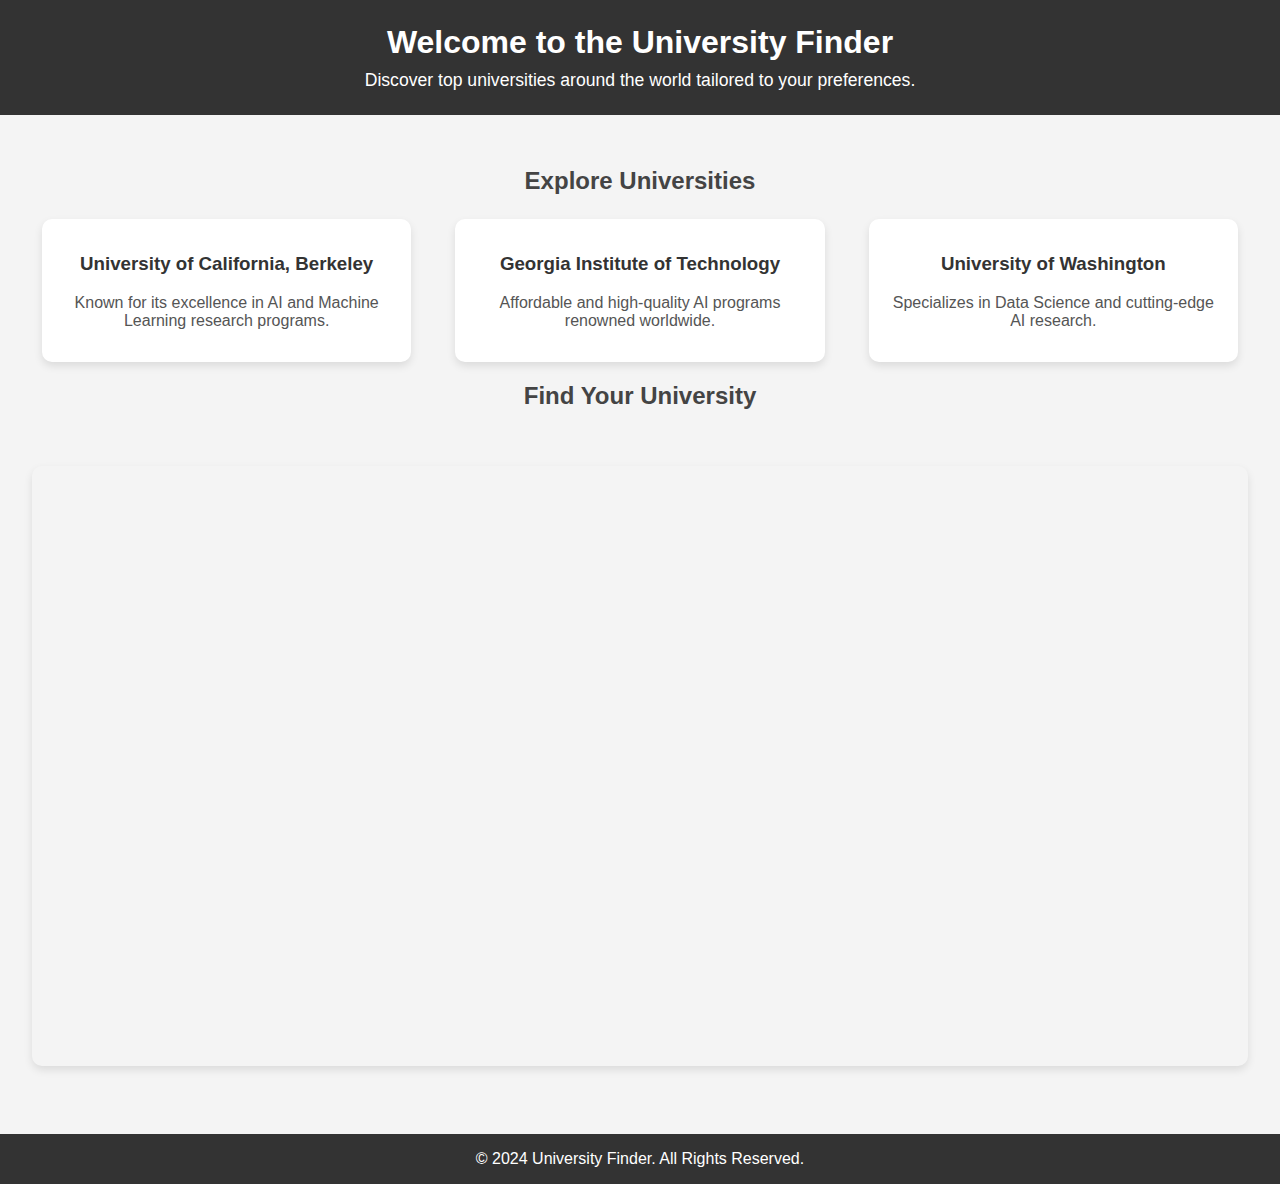
<file: uni.html>
<!DOCTYPE html>
<html lang="en">
<head>
    <meta charset="UTF-8">
    <meta name="viewport" content="width=device-width, initial-scale=1.0">
    <title>University Finder</title>
    <style>
        body {
            font-family: Arial, sans-serif;
            margin: 0;
            padding: 0;
            background-color: #f4f4f4;
            color: #333;
        }
        header {
            background-color: #333333;
            color: white;
            text-align: center;
            padding: 1.5em 0;
        }
        header h1 {
            margin: 0;
        }
        header p {
            font-size: 1.1em;
            margin: 0.5em 0 0;
        }
        main {
            padding: 2em;
        }
        h2 {
            text-align: center;
            color: #444;
            margin-bottom: 1em;
        }
        .university-list {
            display: flex;
            flex-wrap: wrap;
            justify-content: space-around;
            gap: 1.5em;
        }
        .university-card {
            background: white;
            border-radius: 10px;
            box-shadow: 0 4px 8px rgba(0, 0, 0, 0.1);
            padding: 1em;
            width: calc(33% - 2em);
            box-sizing: border-box;
            text-align: center;
        }
        .university-card h3 {
            color: #333;
        }
        .university-card p {
            color: #555;
        }
        iframe {
            border: none;
            border-radius: 10px;
            width: 100%;
            height: 600px;
            margin-top: 2em;
            box-shadow: 0 4px 8px rgba(0, 0, 0, 0.1);
        }
        footer {
            background-color: #333;
            color: white;
            text-align: center;
            padding: 1em 0;
            margin-top: 2em;
        }
    </style>
</head>
<body>
    <header>
        <h1>Welcome to the University Finder</h1>
        <p>Discover top universities around the world tailored to your preferences.</p>
    </header>

    <main>
        <h2>Explore Universities</h2>
        <div class="university-list">
            <div class="university-card">
                <h3>University of California, Berkeley</h3>
                <p>Known for its excellence in AI and Machine Learning research programs.</p>
            </div>
            <div class="university-card">
                <h3>Georgia Institute of Technology</h3>
                <p>Affordable and high-quality AI programs renowned worldwide.</p>
            </div>
            <div class="university-card">
                <h3>University of Washington</h3>
                <p>Specializes in Data Science and cutting-edge AI research.</p>
            </div>
        </div>

        <h2>Find Your University</h2>
        <iframe 
            src="https://uni-rec-us0f.onrender.com/" 
            title="University Finder Tool">
        </iframe>
    </main>

    <footer>
        &copy; 2024 University Finder. All Rights Reserved.
    </footer>
</body>
</html>
</file>
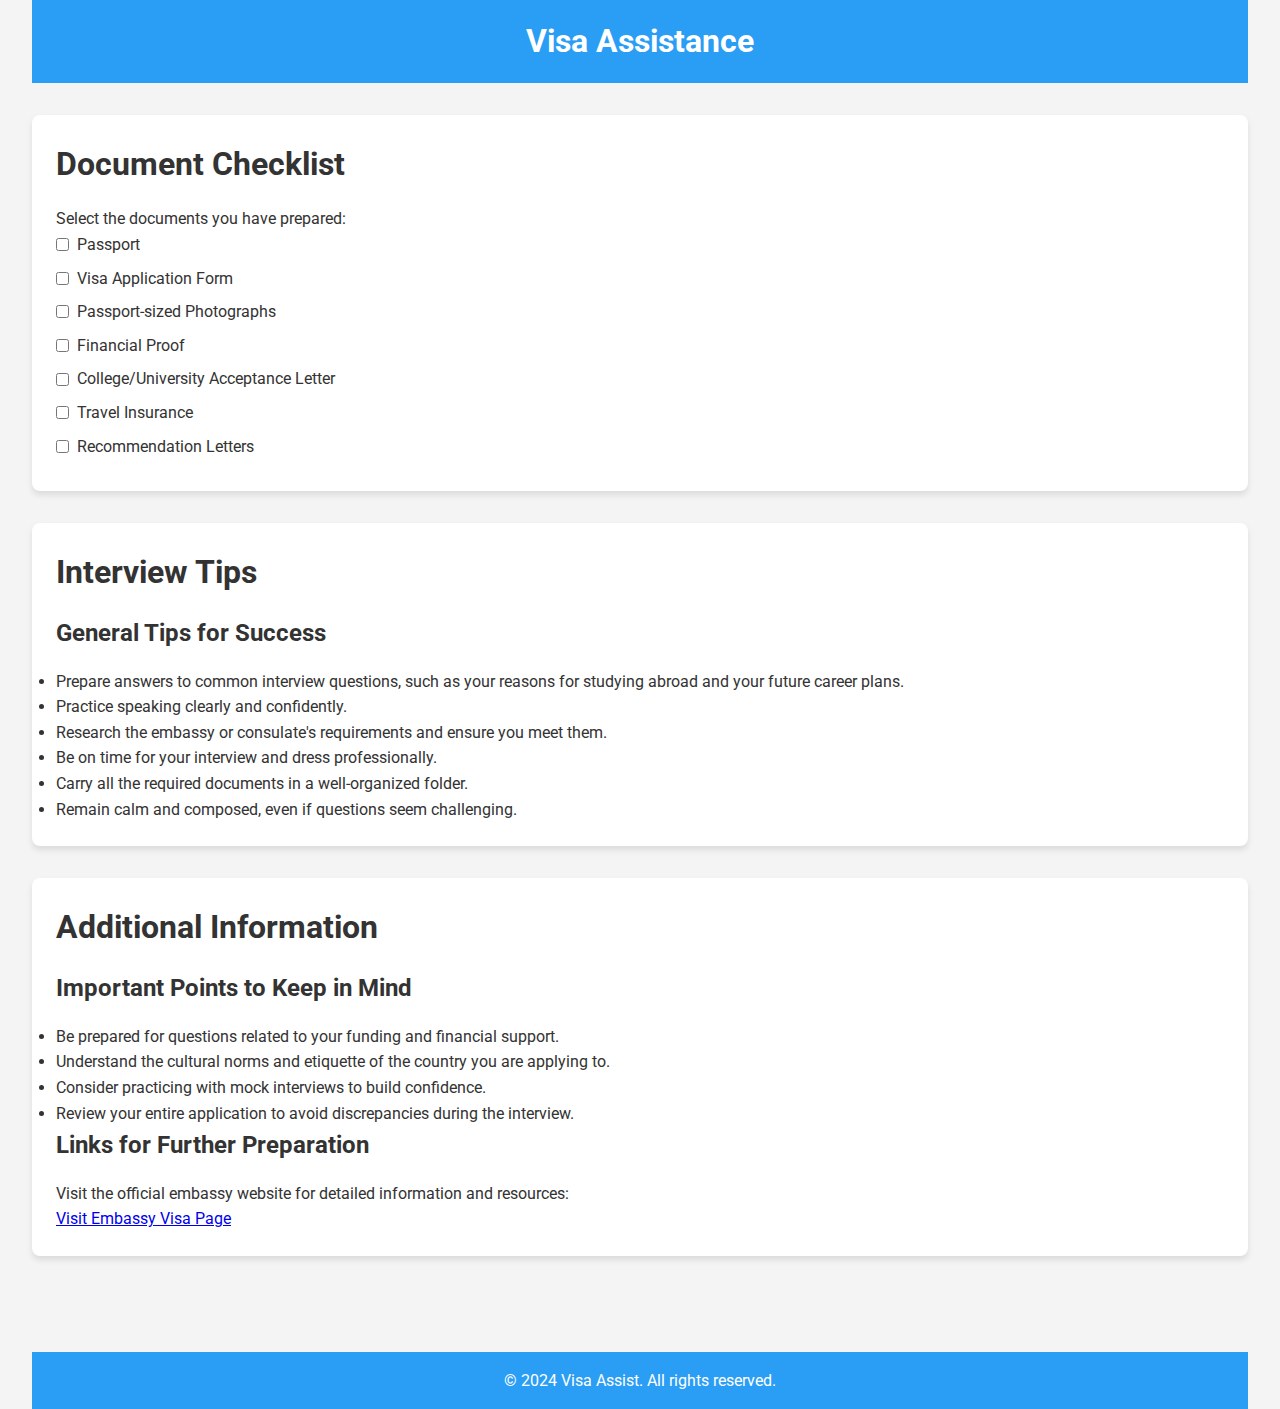
<file: visa-assistance.html>
<!DOCTYPE html>
<html lang="en">
<head>
  <meta charset="UTF-8">
  <meta name="viewport" content="width=device-width, initial-scale=1.0">
  <title>Visa Assistance</title>
  <link href="https://fonts.googleapis.com/css2?family=Roboto:wght@400;500&display=swap" rel="stylesheet">
  <style>
    /* General Reset */
    * {
      margin: 0;
      padding: 0;
      box-sizing: border-box;
    }

    body {
      font-family: 'Roboto', sans-serif;
      line-height: 1.6;
      background-color: #f4f4f4;
      color: #333;
      padding: 0 2rem;
    }

    /* Header */
    header {
      background-color: #2a9df4;
      color: #fff;
      padding: 1rem;
      text-align: center;
    }

    /* Main Section */
    .main-section {
      padding: 2rem 0;
    }

    .section-title {
      font-size: 2rem;
      margin-bottom: 1rem;
    }

    .checklist-container {
      background-color: #fff;
      padding: 1.5rem;
      border-radius: 8px;
      box-shadow: 0 4px 6px rgba(0, 0, 0, 0.1);
      margin-bottom: 2rem;
    }

    .checklist-container ul {
      list-style-type: none;
      padding: 0;
    }

    .checklist-container li {
      display: flex;
      align-items: center;
      margin-bottom: 0.5rem;
    }

    .checklist-container input {
      margin-right: 0.5rem;
    }

    .interview-tips, .additional-info {
      background-color: #fff;
      padding: 1.5rem;
      border-radius: 8px;
      box-shadow: 0 4px 6px rgba(0, 0, 0, 0.1);
      margin-bottom: 2rem;
    }

    .interview-tips h3, .additional-info h3 {
      margin-bottom: 1rem;
      font-size: 1.5rem;
    }

    /* Footer */
    footer {
      background-color: #2a9df4;
      color: #fff;
      text-align: center;
      padding: 1rem;
      margin-top: 2rem;
    }
  </style>
</head>
<body>
  <header>
    <h1>Visa Assistance</h1>
  </header>

  <div class="main-section">
    <!-- Document Checklist -->
    <section class="checklist-container">
      <h2 class="section-title">Document Checklist</h2>
      <p>Select the documents you have prepared:</p>
      <ul id="checklist">
        <li><input type="checkbox" id="passport" /> <label for="passport">Passport</label></li>
        <li><input type="checkbox" id="visa-form" /> <label for="visa-form">Visa Application Form</label></li>
        <li><input type="checkbox" id="photo" /> <label for="photo">Passport-sized Photographs</label></li>
        <li><input type="checkbox" id="financial-proof" /> <label for="financial-proof">Financial Proof</label></li>
        <li><input type="checkbox" id="acceptance-letter" /> <label for="acceptance-letter">College/University Acceptance Letter</label></li>
        <li><input type="checkbox" id="travel-insurance" /> <label for="travel-insurance">Travel Insurance</label></li>
        <li><input type="checkbox" id="recommendation" /> <label for="recommendation">Recommendation Letters</label></li>
      </ul>
    </section>

    <!-- Interview Tips -->
    <section class="interview-tips">
      <h2 class="section-title">Interview Tips</h2>
      <h3>General Tips for Success</h3>
      <ul>
        <li>Prepare answers to common interview questions, such as your reasons for studying abroad and your future career plans.</li>
        <li>Practice speaking clearly and confidently.</li>
        <li>Research the embassy or consulate's requirements and ensure you meet them.</li>
        <li>Be on time for your interview and dress professionally.</li>
        <li>Carry all the required documents in a well-organized folder.</li>
        <li>Remain calm and composed, even if questions seem challenging.</li>
      </ul>
    </section>

    <!-- Additional Information -->
    <section class="additional-info">
      <h2 class="section-title">Additional Information</h2>
      <h3>Important Points to Keep in Mind</h3>
      <ul>
        <li>Be prepared for questions related to your funding and financial support.</li>
        <li>Understand the cultural norms and etiquette of the country you are applying to.</li>
        <li>Consider practicing with mock interviews to build confidence.</li>
        <li>Review your entire application to avoid discrepancies during the interview.</li>
      </ul>
      <h3>Links for Further Preparation</h3>
      <p>Visit the official embassy website for detailed information and resources:</p>
      <a href="https://www.example-visa-site.com" target="_blank">Visit Embassy Visa Page</a>
    </section>
  </div>

  <!-- Footer -->
  <footer>
    <p>&copy; 2024 Visa Assist. All rights reserved.</p>
  </footer>
</body>
</html>
</file>
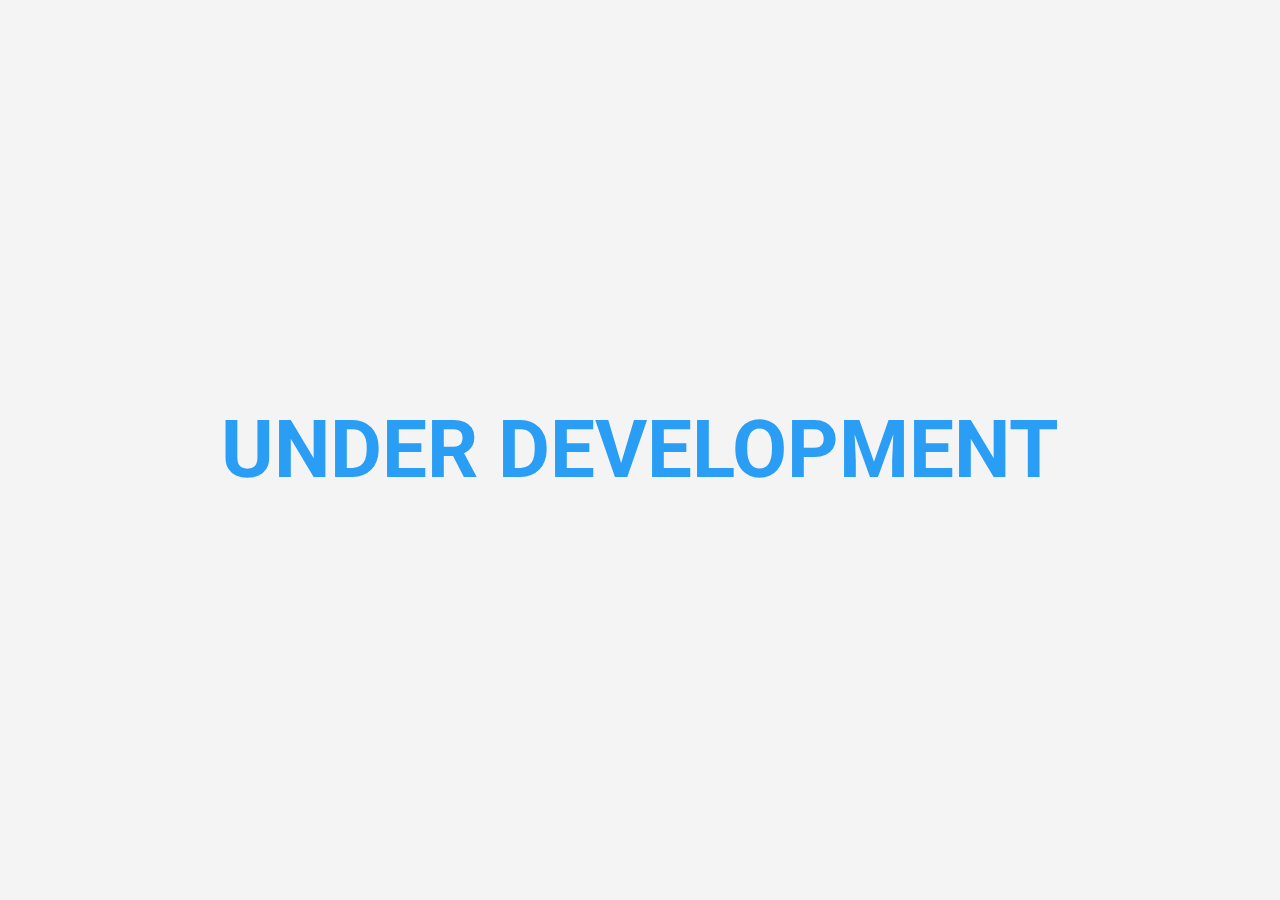
<file: vr-campus-tour.html>
<!DOCTYPE html>
<html lang="en">
<head>
  <meta charset="UTF-8">
  <meta name="viewport" content="width=device-width, initial-scale=1.0">
  <title>Under Development</title>
  <link href="https://fonts.googleapis.com/css2?family=Roboto:wght@400;500&display=swap" rel="stylesheet">
  <style>
    /* General Reset */
    * {
      margin: 0;
      padding: 0;
      box-sizing: border-box;
    }

    body {
      font-family: 'Roboto', sans-serif;
      display: flex;
      justify-content: center;
      align-items: center;
      min-height: 100vh;
      background-color: #f4f4f4;
      color: #333;
      text-align: center;
    }

    h1 {
      font-size: 5rem;
      color: #2a9df4;
      text-transform: uppercase;
    }
  </style>
</head>
<body>
  <h1>Under Development</h1>
</body>
</html>
</file>
<file: styles.css>
/* General Styles */
* {
    margin: 0;
    padding: 0;
    box-sizing: border-box;
    font-family: 'Arial', sans-serif;
}

body, html {
    height: 100%;
    background-color: #121212;  /* Dark background color */
    color: #eaeaea;  /* Lighter text color for contrast */
    line-height: 1.6;
}

/* Navbar */
.navbar {
    background-color: #333;  /* Dark navbar */
    color: #fff;
    padding: 15px 30px;
    display: flex;
    justify-content: space-between;
    align-items: center;
    position: fixed;
    width: 100%;
    top: 0;
    z-index: 1000;
}

.navbar .logo {
    font-size: 24px;
    font-weight: bold;
    color: #fff;
}

.nav-links {
    list-style: none;
    display: flex;
}

.nav-links li {
    margin: 0 15px;
}

.nav-links a {
    color: #eaeaea;  /* Lighter text color */
    text-decoration: none;
    font-size: 16px;
    transition: color 0.3s;
}

.nav-links a:hover {
    color: #ff7043;  /* Orange hover effect */
}

/* Hero Section */
.hero {
    height: 100vh;
    background: url('[data-uri]') center/cover;
        color: white;
        /* text-align: center; */
        padding: 100px 20px;
    display: flex;
    flex-direction: column;
    justify-content: center;
    align-items: center;
    text-align: center;
    color: #fff;
    padding: 0 20px;
    margin-top: 60px;
    background-color: rgba(0, 0, 0, 0.5);  /* Dark overlay */
}

.hero h1 {
    font-size: 48px;
    font-weight: bold;
    margin-bottom: 20px;
}

.hero p {
    font-size: 20px;
    margin-bottom: 30px;
    line-height: 1.5;
}

.hero button {
    background-color: #ff7043;
    color: #fff;
    padding: 12px 25px;
    font-size: 18px;
    border: none;
    cursor: pointer;
    transition: background-color 0.3s;
    border-radius: 5px;
}

.hero button:hover {
    background-color: #e64a19;
}

/* Features Section */
.features {
    padding: 60px 20px;
    text-align: center;
    background-color: #1d1d1d;  /* Dark background for sections */
}

.features h2 {
    font-size: 36px;
    margin-bottom: 40px;
    color: #fff;  /* Light text for contrast */
}

.feature-cards {
    display: grid;
    grid-template-columns: repeat(auto-fill, minmax(250px, 1fr));
    gap: 30px;
    margin-top: 30px;
}

.card {
    background: #292929;  /* Darker card background */
    border-radius: 10px;
    box-shadow: 0 4px 8px rgba(0, 0, 0, 0.2);
    padding: 20px;
    transition: transform 0.3s ease, box-shadow 0.3s ease;
    text-decoration: none;
    color: #eaeaea;  /* Lighter text inside cards */
}

.card h3 {
    font-size: 22px;
    margin-bottom: 10px;
}

.card p {
    font-size: 16px;
    margin-bottom: 15px;
}

.card:hover {
    transform: translateY(-5px);
    box-shadow: 0 10px 20px rgba(0, 0, 0, 0.4);  /* Darker shadow on hover */
}

/* Contact Section */
.contact {
    background-color: #222;  /* Darker background */
    padding: 60px 20px;
    text-align: center;
    display: flex;
}

.contact h2 {
    font-size: 36px;
    margin-bottom: 30px;
    color: #fff;
}

#contact-form input, #contact-form textarea {
    width: 80%;
    max-width: 600px;
    padding: 12px;
    margin-bottom: 15px;
    border: 1px solid #444;  /* Darker borders */
    border-radius: 5px;
    font-size: 16px;
    background-color: #333;  /* Darker input fields */
    color: #eaeaea;  /* Lighter text in inputs */
}

#contact-form button {
    background-color: #ff7043;
    color: #fff;
    padding: 12px 25px;
    font-size: 18px;
    border: none;
    border-radius: 5px;
    cursor: pointer;
}

#contact-form button:hover {
    background-color: #e64a19;
}


/* Footer */
footer {
    background-color: #333;  /* Dark footer */
    color: #fff;
    text-align: center;
    padding: 20px 0;
    position: relative;
    bottom: 0;
    width: 100%;
}

footer p {
    font-size: 14px;
}

/* Responsive Design */
@media (max-width: 768px) {
    .nav-links {
        flex-direction: column;
        align-items: center;
    }
    .hero {
        background: url('[data-uri]') center/cover;
        color: white;
        text-align: center;
        padding: 100px 20px;
    }
    .hero h1 {
        font-size: 32px;
    }

    .hero p {
        font-size: 18px;
    }

    .hero button {
        font-size: 16px;
    }

    .feature-cards {
        grid-template-columns: 1fr;
    }
}
</file>
<file: academic-preparation.css>
body {
    font-family: 'Roboto', sans-serif;
    margin: 0;
    padding: 0;
    background-color: #f5f5f5;
  }
  
  .navbar {
    background-color: #2c3e50;
    padding: 15px 20px;
    color: #fff;
    display: flex;
    justify-content: space-between;
    align-items: center;
  }
  
  .navbar .logo {
    font-size: 24px;
    font-weight: bold;
  }
  
  .nav-links {
    list-style: none;
    display: flex;
    gap: 15px;
  }
  
  .nav-links li {
    margin: 0;
  }
  
  .nav-links a {
    color: #fff;
    text-decoration: none;
    font-size: 16px;
  }
  
  .hero {
    text-align: center;
    background-color: #3498db;
    color: #fff;
    padding: 50px 20px;
  }
  
  .hero h1 {
    font-size: 2.5rem;
    margin-bottom: 20px;
  }
  
  .hero p {
    font-size: 1.2rem;
  }
  
  .english-section, .summarizer-section, .exam-resources-section {
    padding: 40px 20px;
    background-color: #fff;
    margin: 20px auto;
    border-radius: 8px;
    box-shadow: 0 4px 6px rgba(0, 0, 0, 0.1);
  }
  
  .english-section p, .summarizer-section p, .exam-resources-section p {
    margin-bottom: 20px;
  }
  
  .btn {
    display: inline-block;
    background-color: #3498db;
    color: #fff;
    padding: 10px 20px;
    border-radius: 5px;
    text-decoration: none;
    font-size: 16px;
    cursor: pointer;
    transition: background-color 0.3s;
  }
  
  .btn:hover {
    background-color: #2980b9;
  }
  
  input[type="file"] {
    display: block;
    margin: 10px 0;
    padding: 5px;
    border-radius: 5px;
    border: 1px solid #ccc;
  }
  
  #summary-output {
    margin-top: 10px;
    padding: 10px;
    background-color: #f9f9f9;
    border-radius: 5px;
  }
  
  .exam-resources-section ul {
    list-style: none;
    padding: 0;
  }
  
  .exam-resources-section li {
    margin-bottom: 10px;
  }
  
  .exam-resources-section a {
    color: #3498db;
    text-decoration: none;
  }
  
  .exam-resources-section a:hover {
    text-decoration: underline;
  }
  
  footer {
    text-align: center;
    padding: 10px 20px;
    background-color: #2c3e50;
    color: #fff;
  }
</file>
<file: accommodation-solutions.css>
body {
    font-family: 'Roboto', sans-serif;
    margin: 0;
    padding: 0;
    background-color: #f5f5f5;
  }
  
  .navbar {
    background-color: #2c3e50;
    padding: 15px 20px;
    color: #fff;
    display: flex;
    justify-content: space-between;
    align-items: center;
  }
  
  .navbar .logo {
    font-size: 24px;
    font-weight: bold;
  }
  
  .nav-links {
    list-style: none;
    display: flex;
    gap: 15px;
  }
  
  .nav-links li {
    margin: 0;
  }
  
  .nav-links a {
    color: #fff;
    text-decoration: none;
    font-size: 16px;
  }
  
  .hero {
    text-align: center;
    background-color: #3498db;
    color: #fff;
    padding: 50px 20px;
  }
  
  .hero h1 {
    font-size: 2.5rem;
    margin-bottom: 20px;
  }
  
  .hero p {
    font-size: 1.2rem;
  }
  
  .search-section, .tips-section {
    padding: 40px 20px;
    background-color: #fff;
    margin: 20px auto;
    border-radius: 8px;
    box-shadow: 0 4px 6px rgba(0, 0, 0, 0.1);
  }
  
  .search-container {
    display: flex;
    justify-content: space-between;
    gap: 10px;
  }
  
  .search-container input {
    width: 30%;
    padding: 10px;
    border-radius: 5px;
    border: 1px solid #ccc;
  }
  
  .search-container button {
    background-color: #3498db;
    color: #fff;
    border: none;
    padding: 10px 20px;
    border-radius: 5px;
    cursor: pointer;
    font-size: 16px;
    transition: background-color 0.3s;
  }
  
  .search-container button:hover {
    background-color: #2980b9;
  }
  
  #results {
    margin-top: 20px;
  }
  
  .tips-content {
    text-align: center;
    padding: 20px;
    background-color: #f9f9f9;
    border-radius: 8px;
  }
  
  .tips-content button {
    background-color: #3498db;
    color: #fff;
    border: none;
    padding: 10px 20px;
    border-radius: 5px;
    cursor: pointer;
    font-size: 16px;
    transition: background-color 0.3s;
  }
  
  .tips-content button:hover {
    background-color: #2980b9;
  }
  
  footer {
    text-align: center;
    padding: 10px 20px;
    background-color: #2c3e50;
    color: #fff;
  }
</file>
<file: community.css>
body {
    font-family: Arial, sans-serif;
    margin: 0;
    padding: 0;
    background-color: #f5f5f5;
}

.navbar {
    background-color: #2c3e50;
    padding: 10px;
    color: #fff;
    display: flex;
    justify-content: space-between;
    align-items: center;
}

.navbar .logo {
    font-size: 24px;
    font-weight: bold;
}

.nav-links {
    list-style: none;
    display: flex;
    justify-content: space-around;
    padding: 0;
    margin: 0;
}

.nav-links li {
    margin: 0 10px;
}

.nav-links a {
    color: #fff;
    text-decoration: none;
    font-size: 16px;
    font-weight: 500;
}

.nav-links a:hover {
    color: #3498db;
    text-decoration: underline;
}

button {
    background-color: #3498db;
    color: #fff;
    border: none;
    padding: 10px 20px;
    border-radius: 5px;
    cursor: pointer;
    font-size: 16px;
    transition: background-color 0.3s, transform 0.2s;
}

button:hover {
    background-color: #2980b9;
    transform: translateY(-2px);
}

button:active {
    background-color: #1abc9c;
}

.community-intro, .discussion-forums, .alumni-connect, .peer-chat {
    padding: 20px;
    margin: 20px;
    background-color: #fff;
    border-radius: 5px;
    box-shadow: 0 2px 5px rgba(0, 0, 0, 0.1);
    border-left: 5px solid #3498db;
}

.community-intro h2, .discussion-forums h2, .alumni-connect h2, .peer-chat h2 {
    color: #2c3e50;
    margin-bottom: 15px;
    font-size: 1.5rem;
}

.forum textarea {
    width: 100%;
    height: 120px;
    margin-bottom: 10px;
    padding: 10px;
    border-radius: 5px;
    border: 1px solid #ccc;
    font-size: 14px;
    transition: border-color 0.3s;
}

.forum textarea:focus {
    border-color: #3498db;
    outline: none;
}

.post {
    margin-bottom: 10px;
    padding: 10px;
    background-color: #e0e0e0;
    border-radius: 5px;
    box-shadow: 0 2px 3px rgba(0, 0, 0, 0.1);
    font-size: 14px;
}

.hidden {
    display: none;
}

#chat-window {
    display: flex;
    flex-direction: column;
    border: 1px solid #ccc;
    padding: 10px;
    background-color: #fff;
    border-radius: 5px;
    box-shadow: 0 2px 5px rgba(0, 0, 0, 0.1);
}

#chat-messages {
    flex-grow: 1;
    overflow-y: auto;
    margin-bottom: 10px;
    max-height: 150px;
    background-color: #f9f9f9;
    border: 1px solid #ddd;
    border-radius: 5px;
    padding: 10px;
}

.message {
    margin-bottom: 5px;
    padding: 8px;
    background-color: #f0f0f0;
    border-radius: 5px;
    font-size: 14px;
}

.message.user {
    background-color: #3498db;
    color: #fff;
}

.message.bot {
    background-color: #2ecc71;
    color: #fff;
}

#chat-input {
    display: flex;
    justify-content: space-between;
    align-items: center;
}

#chat-input input {
    width: 75%;
    padding: 8px;
    border-radius: 5px;
    border: 1px solid #ccc;
    font-size: 14px;
    transition: border-color 0.3s;
}

#chat-input input:focus {
    border-color: #3498db;
    outline: none;
}

#chat-input button {
    background-color: #3498db;
    color: #fff;
    padding: 8px 15px;
    border-radius: 5px;
    border: none;
    cursor: pointer;
    font-size: 14px;
    transition: background-color 0.3s, transform 0.2s;
}

#chat-input button:hover {
    background-color: #2980b9;
    transform: translateY(-2px);
}

#chat-input button:active {
    background-color: #1abc9c;
}
</file>
<file: country.css>
body {
    font-family: Arial, sans-serif;
    margin: 0;
    padding: 0;
    background-color: #f9f9f9;
}

header {
    background-color: #004680;
    color: white;
    text-align: center;
    padding: 20px;
}

.country-selection {
    margin: 20px;
    text-align: center;
}

.university-list {
    text-align: center;
    padding: 20px;
}

ul {
    list-style-type: none;
    padding: 0;
}

li {
    background-color: #e8f0fe;
    margin: 5px 0;
    padding: 10px;
    border-radius: 5px;
}
</file>
<file: application.css>
/* General Reset */
* {
    margin: 0;
    padding: 0;
    box-sizing: border-box;
  }
  
  body {
    font-family: 'Arial', sans-serif;
    background-color: #f4f4f4;
    color: #333;
    transition: background-color 0.5s, color 0.5s;
  }
  
  header {
    background-color: #3498db;
    padding: 15px 20px;
    display: flex;
    justify-content: space-between;
    align-items: center;
    box-shadow: 0 4px 10px rgba(0, 0, 0, 0.1);
  }
  
  header .logo {
    font-size: 1.8rem;
    font-weight: 500;
    color: white;
  }
  
  button.dark-mode-toggle {
    background: none;
    border: none;
    color: white;
    font-size: 1.5rem;
    cursor: pointer;
  }
  
  .hero {
    text-align: center;
    padding: 50px 20px;
    background-color: #3498db;
    color: white;
    box-shadow: 0 8px 16px rgba(0, 0, 0, 0.1);
  }
  
  .hero h1 {
    font-size: 3rem;
    margin-bottom: 20px;
  }
  
  .hero p {
    font-size: 1.2rem;
  }
  
  .app-section {
    padding: 40px 20px;
    text-align: center;
  }
  
  .app-section h2 {
    font-size: 2.5rem;
    margin-bottom: 30px;
  }
  
  .card-container {
    display: flex;
    flex-wrap: wrap;
    justify-content: space-evenly;
  }
  
  .card {
    width: 250px;
    margin: 20px;
    padding: 20px;
    border-radius: 8px;
    background-color: #fff;
    box-shadow: 0 4px 12px rgba(0, 0, 0, 0.1);
    text-align: center;
  }
  
  .card h3 {
    font-size: 1.5rem;
    margin-bottom: 15px;
  }
  
  .card .status {
    font-size: 1.2rem;
    margin-bottom: 20px;
  }
  
  .card button {
    padding: 10px 20px;
    font-size: 1.1rem;
    background-color: #3498db;
    color: white;
    border: none;
    border-radius: 5px;
    cursor: pointer;
    transition: background-color 0.3s ease;
  }
  
  .card button:hover {
    background-color: #2980b9;
  }
  
  footer {
    text-align: center;
    background-color: #3498db;
    color: white;
    padding: 15px 0;
    position: fixed;
    width: 100%;
    bottom: 0;
  }
  
  /* Dark Mode Styles */
  body.dark-mode {
    background-color: #121212;
    color: #f4f4f4;
  }
  
  body.dark-mode header {
    background-color: #1f2937;
  }
  
  body.dark-mode .hero {
    background-color: #1f2937;
  }
  
  body.dark-mode .card {
    background-color: #333;
    color: white;
  }
  
  body.dark-mode footer {
    background-color: #1f2937;
  }
</file>
